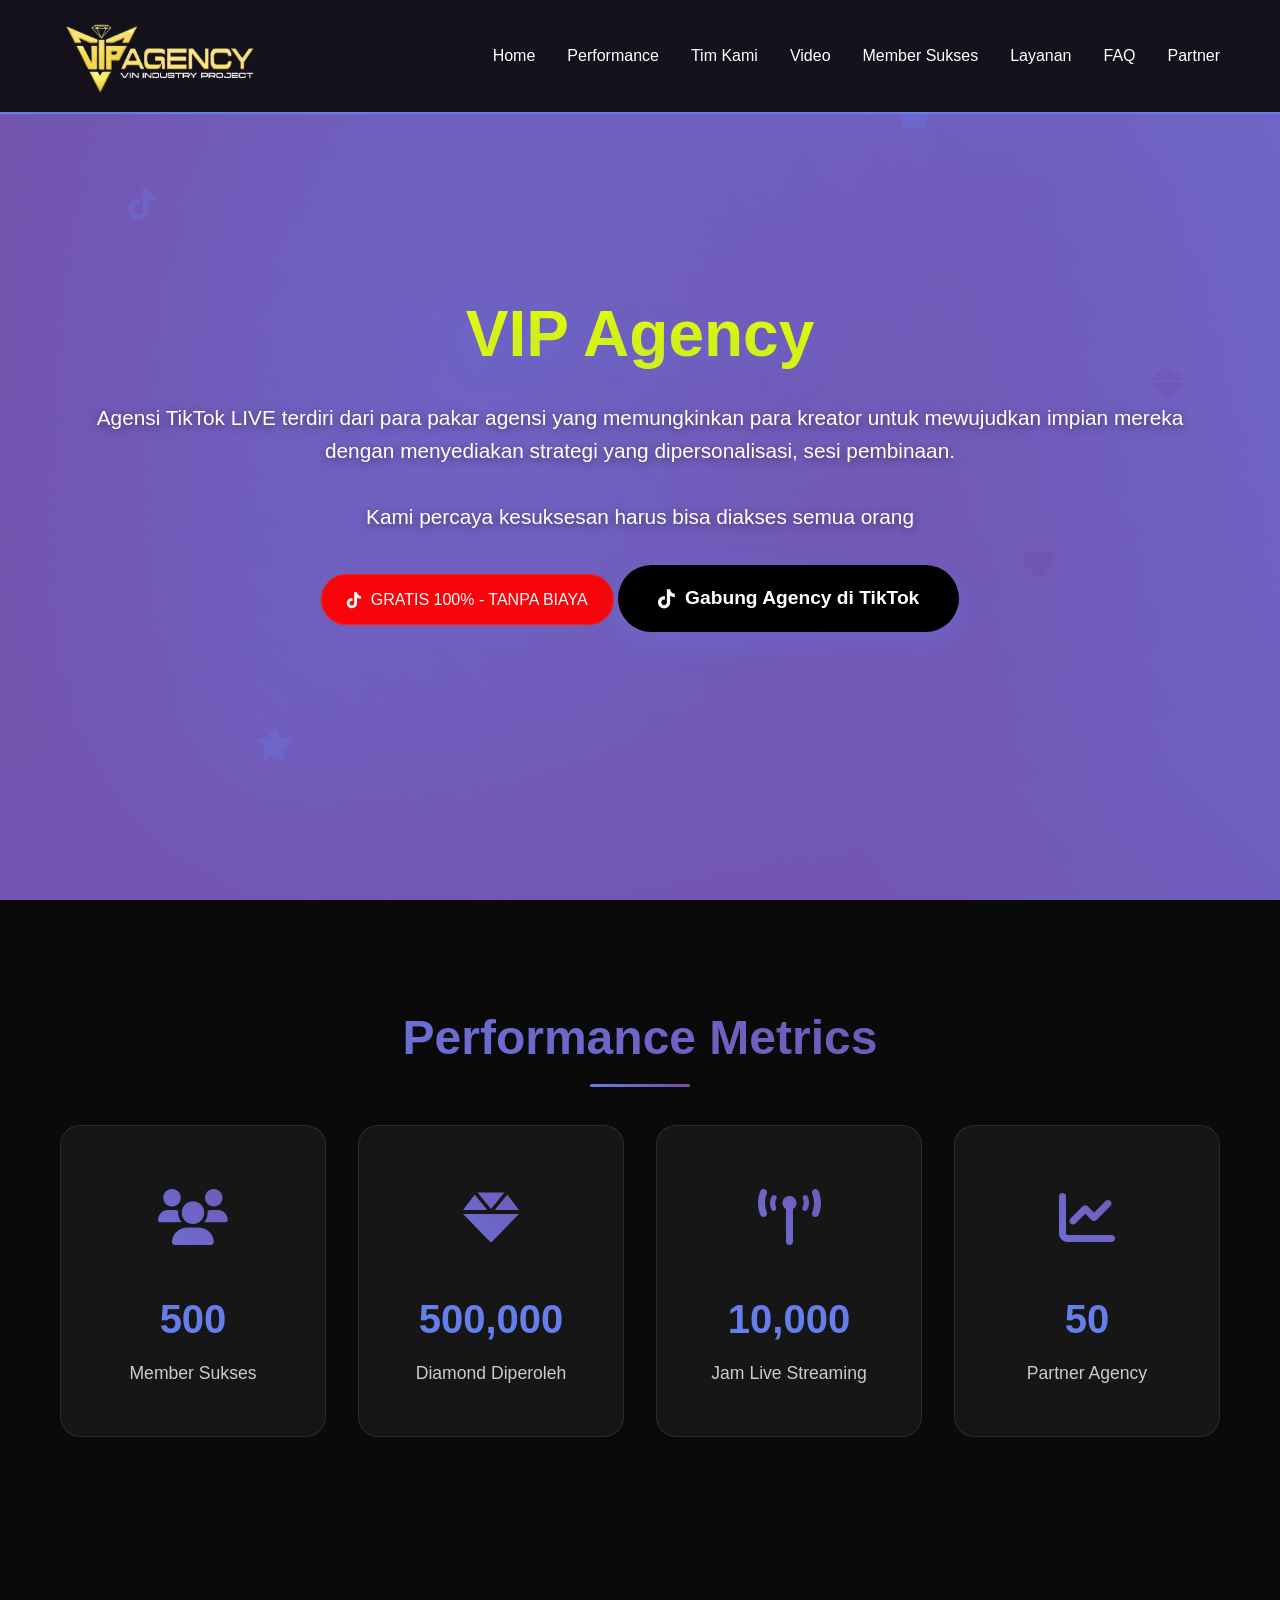
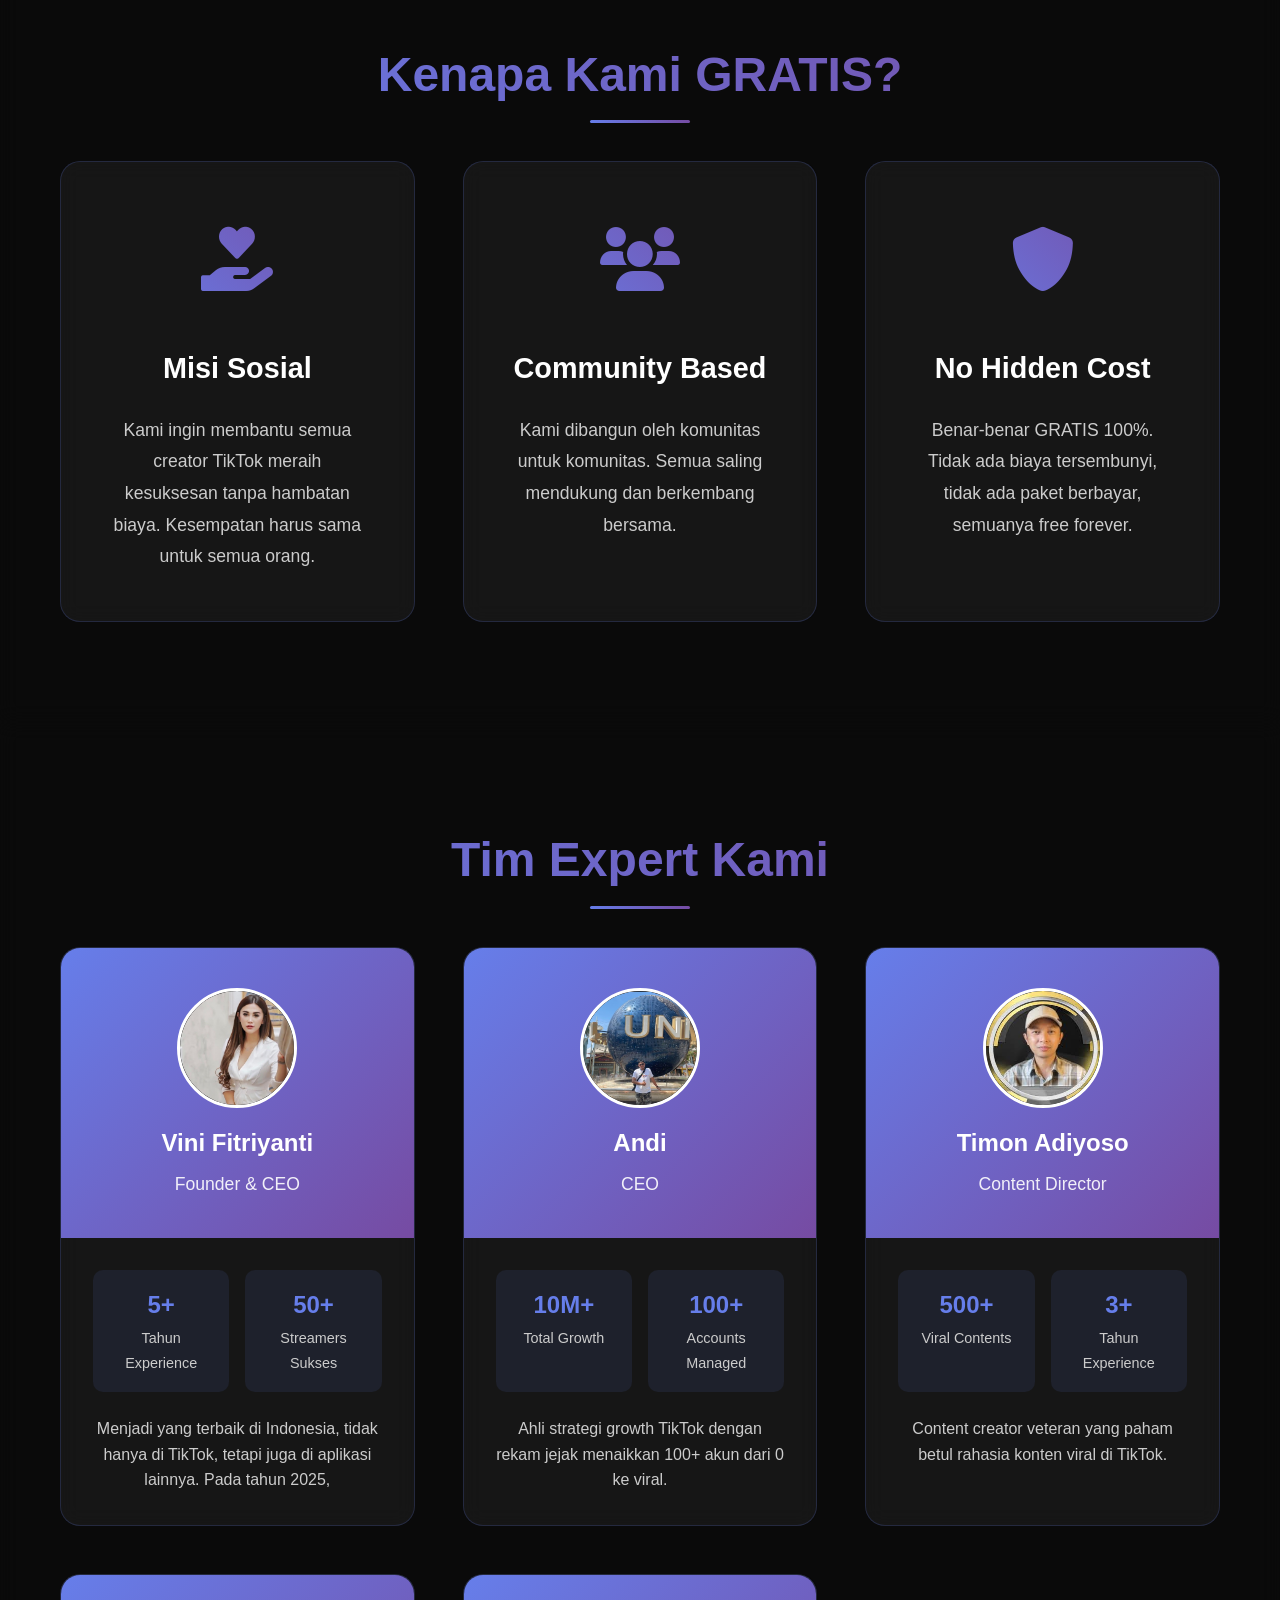
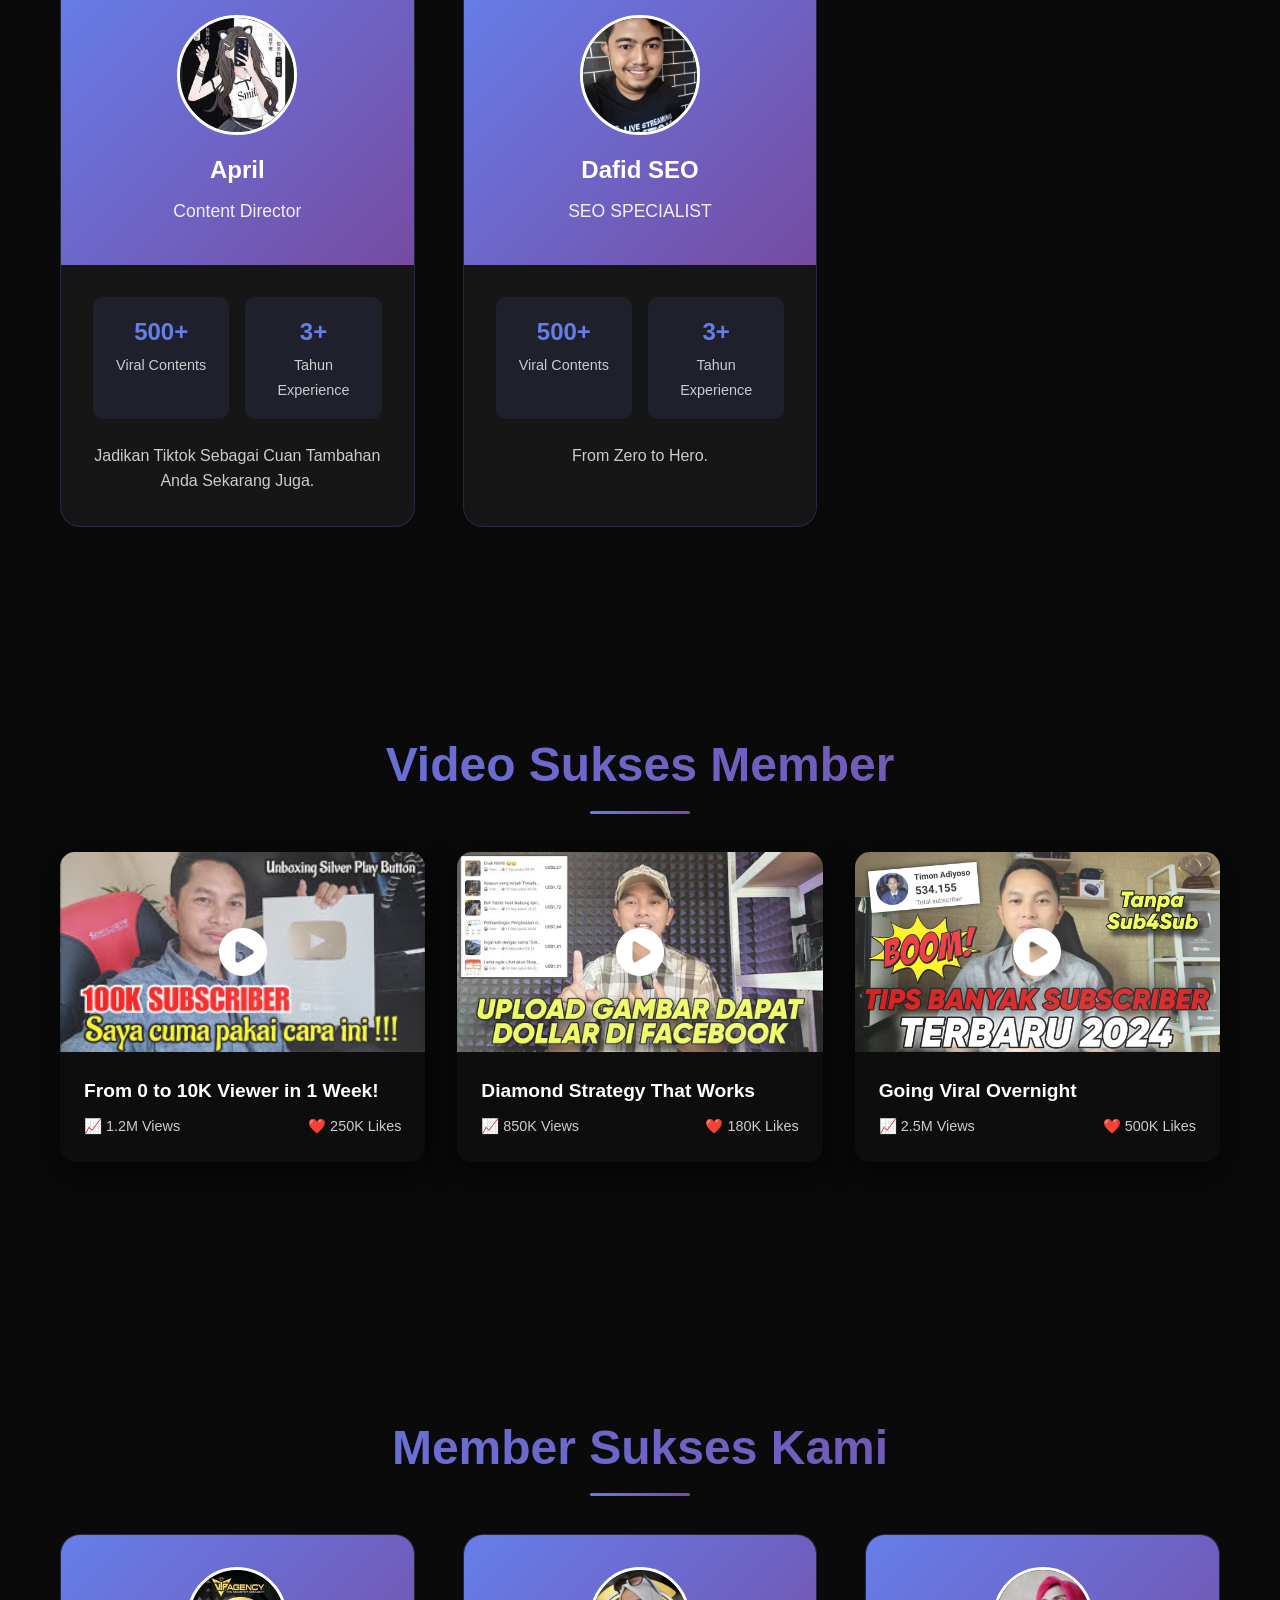
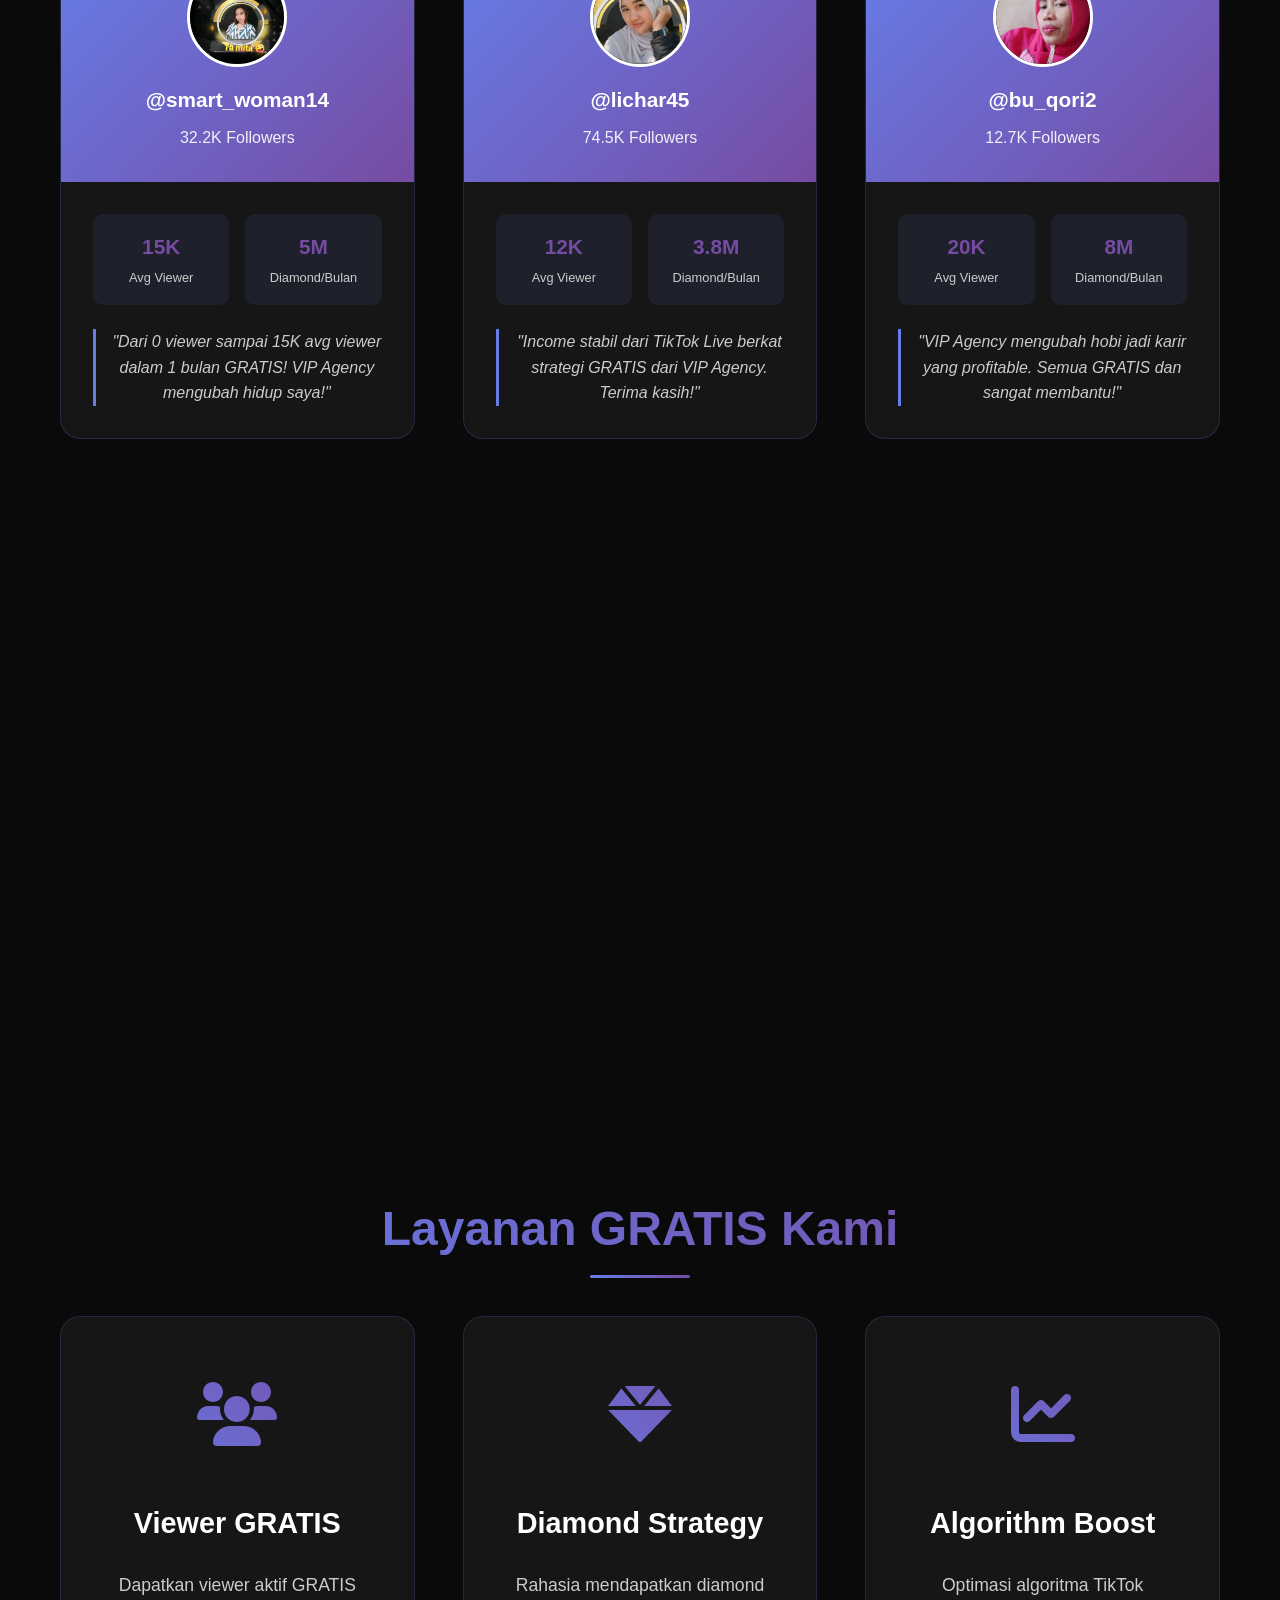
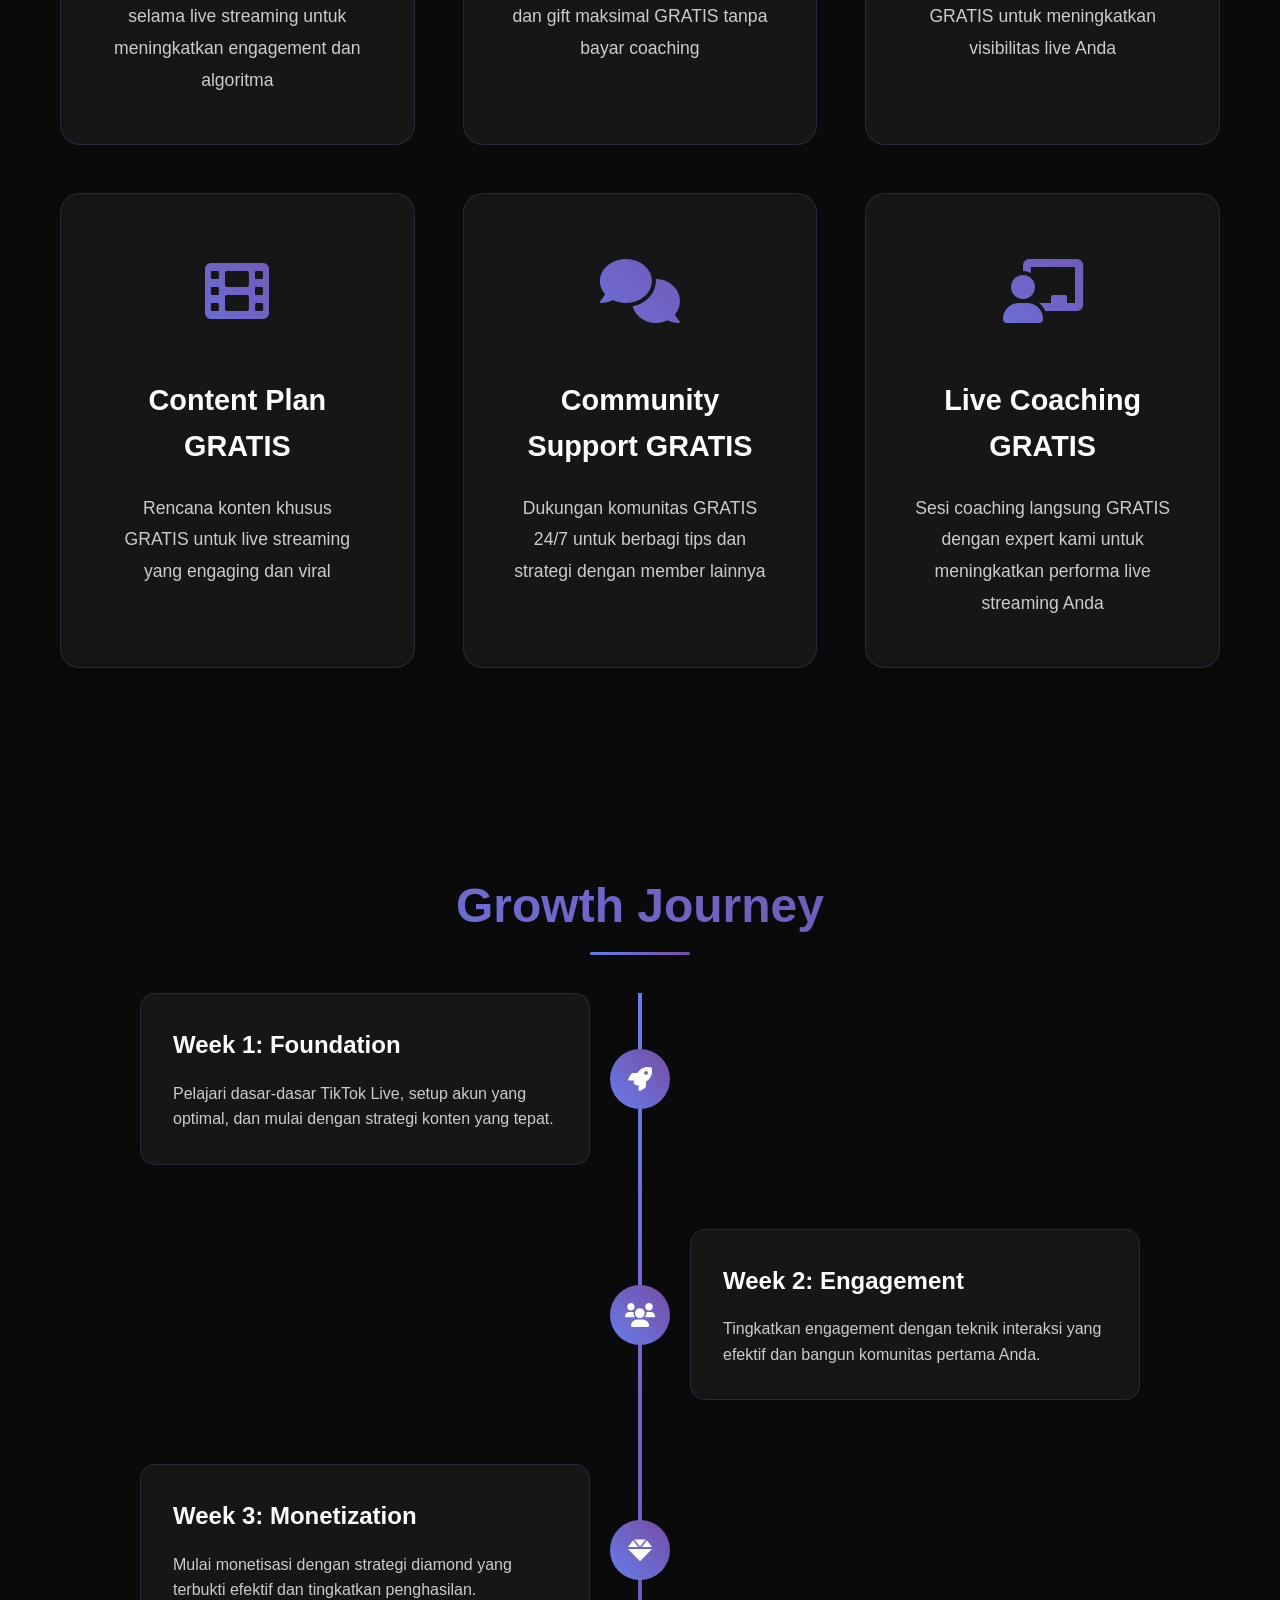
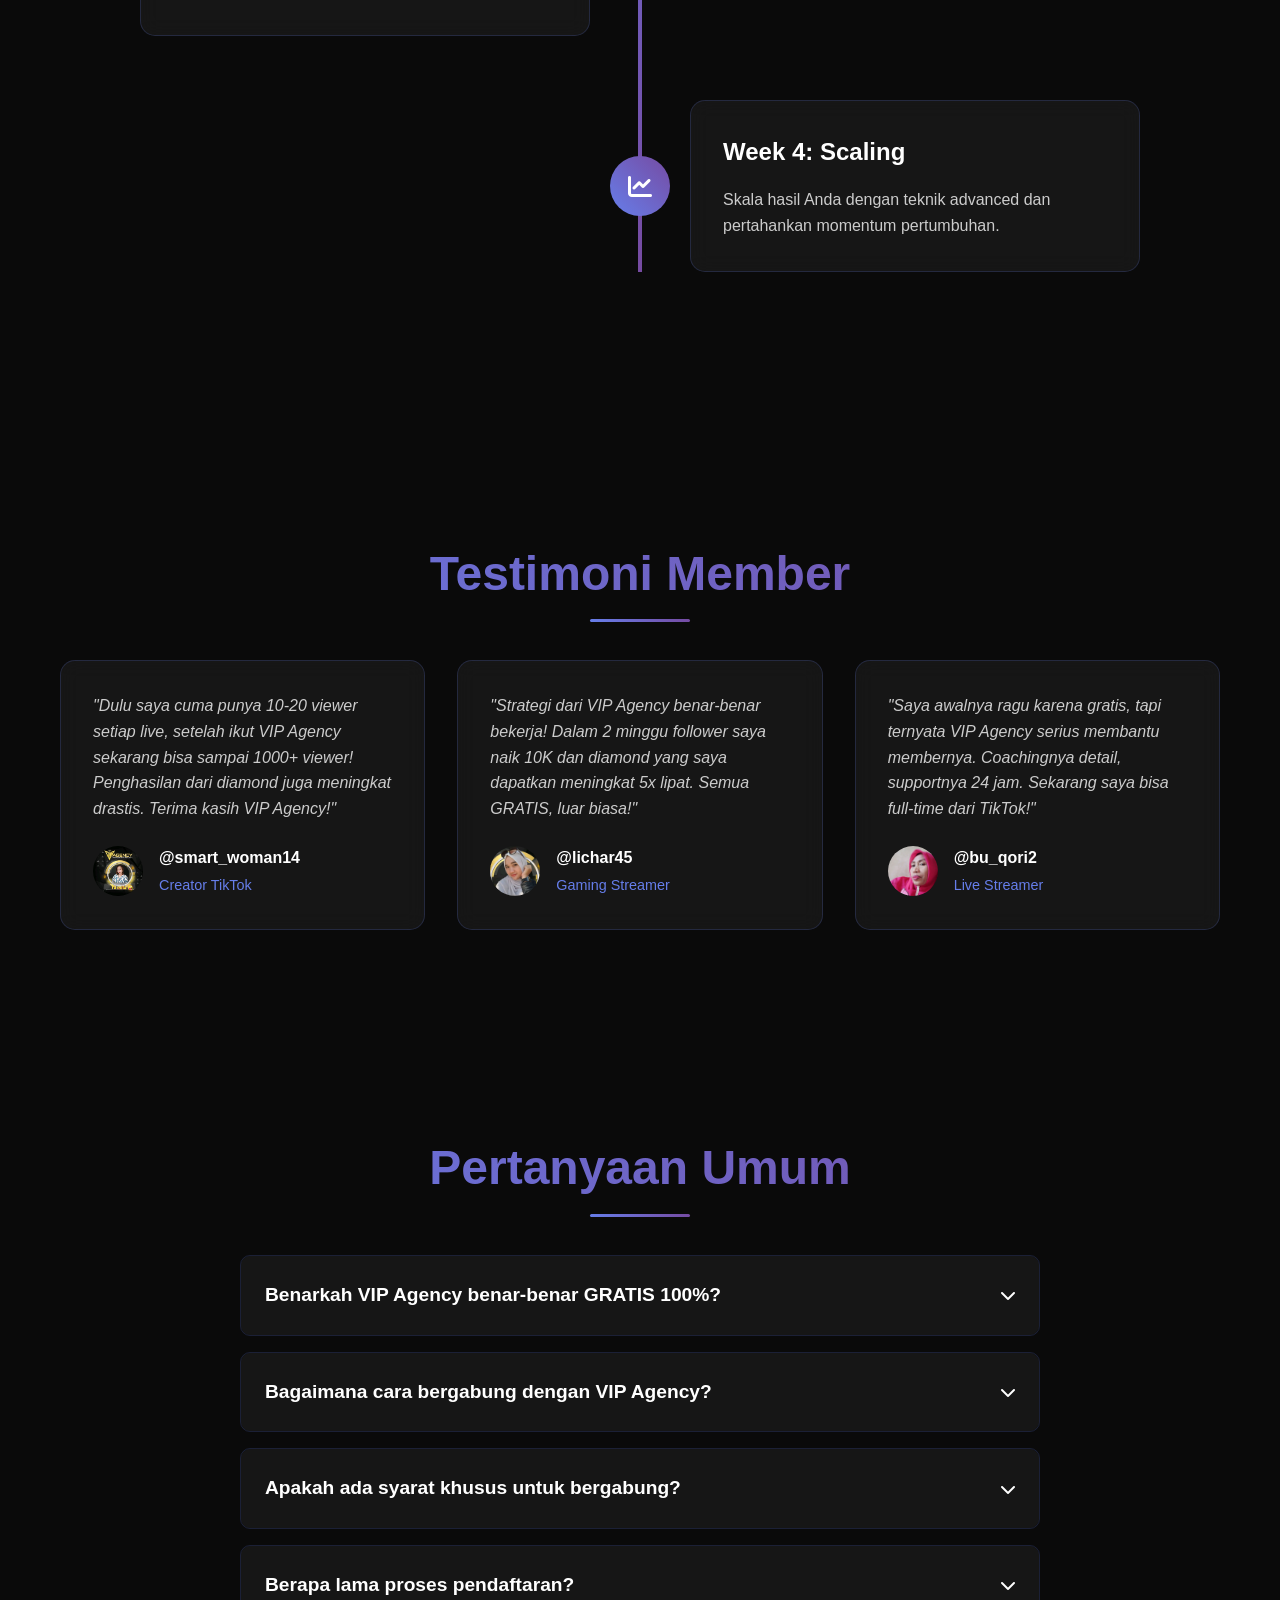
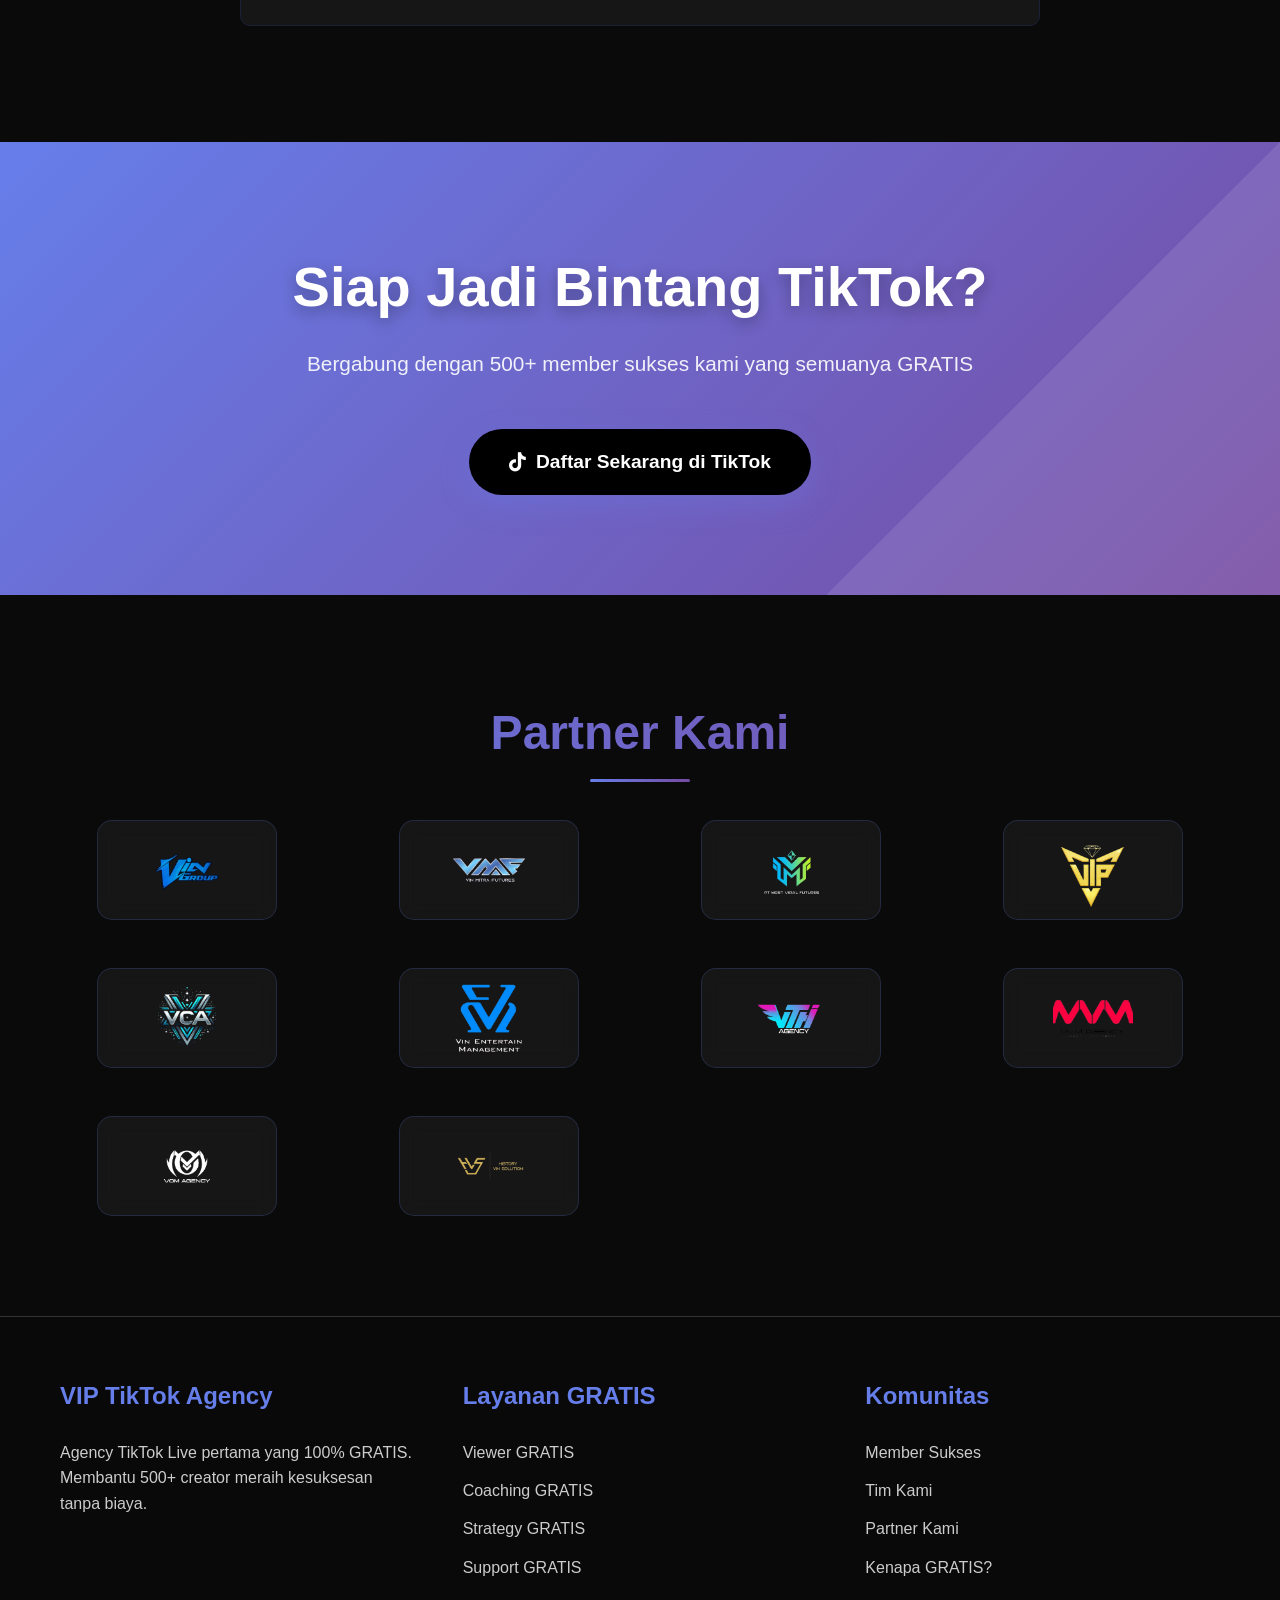
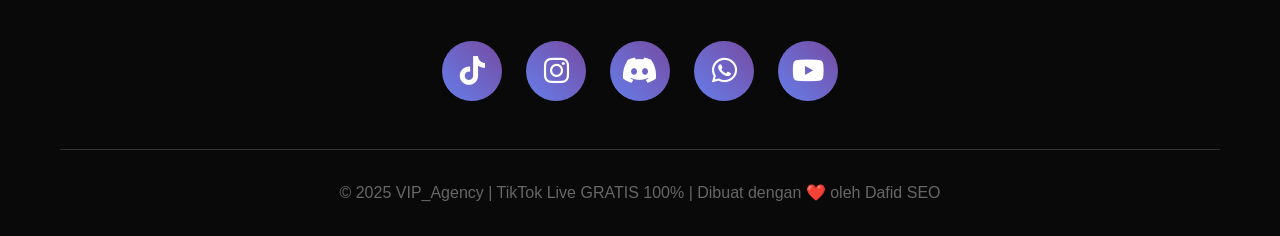
<file: index.html>
<!DOCTYPE html>
<html lang="id">
<head>
    <meta charset="UTF-8">
    <meta name="viewport" content="width=device-width, initial-scale=1.0">
    <title>VIP Agency - TikTok Live Streaming GRATIS</title>
    <link rel="stylesheet" href="https://cdnjs.cloudflare.com/ajax/libs/font-awesome/6.0.0/css/all.min.css">
    <style>
        /* Reset & Base Styles */
        * {
            margin: 0;
            padding: 0;
            box-sizing: border-box;
        }

        body {
            font-family: 'Arial', sans-serif;
            line-height: 1.6;
            background: #0a0a0a;
            color: #fff;
            overflow-x: hidden;
        }

        .container {
            max-width: 1200px;
            margin: 0 auto;
            padding: 0 20px;
        }

        /* Background Animation */
        .gradient-bg {
            position: fixed;
            top: 0;
            left: 0;
            width: 100%;
            height: 100%;
            z-index: -1;
            background: linear-gradient(45deg, #667eea, #764ba2, #667eea, #764ba2);
            background-size: 400% 400%;
            animation: gradientShift 8s ease infinite;
        }

        .gradient-bg::before {
            content: '';
            position: absolute;
            top: 0;
            left: 0;
            width: 100%;
            height: 100%;
            background: 
                radial-gradient(circle at 20% 80%, rgba(102, 126, 234, 0.3) 0%, transparent 50%),
                radial-gradient(circle at 80% 20%, rgba(118, 75, 162, 0.3) 0%, transparent 50%),
                radial-gradient(circle at 40% 40%, rgba(102, 126, 234, 0.2) 0%, transparent 50%),
                radial-gradient(circle at 60% 60%, rgba(118, 75, 162, 0.2) 0%, transparent 50%);
            animation: float 6s ease-in-out infinite;
        }

        @keyframes gradientShift {
            0% { background-position: 0% 50%; }
            50% { background-position: 100% 50%; }
            100% { background-position: 0% 50%; }
        }

        @keyframes float {
            0%, 100% { transform: translateY(0px) rotate(0deg); }
            50% { transform: translateY(-20px) rotate(180deg); }
        }

        /* Header */
        header {
            background: rgba(10, 10, 10, 0.9);
            padding: 1rem 0;
            position: fixed;
            width: 100%;
            top: 0;
            z-index: 1000;
            border-bottom: 2px solid #667eea;
            backdrop-filter: blur(20px);
            transition: all 0.3s ease;
        }

        header.scrolled {
            padding: 0.5rem 0;
            background: rgba(10, 10, 10, 0.95);
        }

        .nav-container {
            display: flex;
            justify-content: space-between;
            align-items: center;
        }

        .logo {
            display: flex;
            align-items: center;
            text-decoration: none;
            gap: 10px;
        }

        .logo-img {
            height: 80px;
            width: auto;
            object-fit: contain;
            transition: all 0.3s ease;
        }

        .logo:hover .logo-img {
            transform: scale(1.05);
        }

        .nav-links {
            display: flex;
            list-style: none;
            gap: 2rem;
        }

        .nav-links a {
            color: #fff;
            text-decoration: none;
            transition: all 0.3s;
            font-weight: 500;
            position: relative;
        }

        .nav-links a::after {
            content: '';
            position: absolute;
            bottom: -5px;
            left: 0;
            width: 0;
            height: 2px;
            background: linear-gradient(45deg, #667eea, #764ba2);
            transition: width 0.3s;
        }

        .nav-links a:hover::after {
            width: 100%;
        }

        .nav-links a:hover {
            color: #667eea;
        }

        .mobile-menu {
            display: none;
            font-size: 1.5rem;
            background: none;
            border: none;
            color: #fff;
            cursor: pointer;
        }

        /* Hero Section */
        .hero {
            height: 100vh;
            display: flex;
            align-items: center;
            text-align: center;
            padding-top: 80px;
            position: relative;
            overflow: hidden;
        }

        .hero-content {
            position: relative;
            z-index: 2;
            margin-top: -40px;
        }

        .hero-content h1 {
            font-size: 4rem;
            margin-bottom: 1rem;
            background: linear-gradient(45deg, #eeff00, #d9ff00, #cffd00);
            -webkit-background-clip: text;
            -webkit-text-fill-color: transparent;
            background-size: 200% 200%;
            animation: gradient 3s ease infinite;
            text-shadow: 0 10px 30px rgba(102, 126, 234, 0.3);
        }

        @keyframes gradient {
            0% { background-position: 0% 50%; }
            50% { background-position: 100% 50%; }
            100% { background-position: 0% 50%; }
        }

        .free-badge {
            display: inline-block;
            background: linear-gradient(45deg, #667eea, #764ba2);
            color: white;
            padding: 15px 30px;
            border-radius: 50px;
            font-weight: bold;
            margin-bottom: 2rem;
            font-size: 1.3rem;
            animation: pulse 2s infinite;
            box-shadow: 0 10px 30px rgba(102, 126, 234, 0.3);
            position: relative;
            overflow: hidden;
        }

        .free-badge::before {
            content: '';
            position: absolute;
            top: -50%;
            left: -50%;
            width: 200%;
            height: 200%;
            background: linear-gradient(45deg, transparent, rgba(255,255,255,0.3), transparent);
            transform: rotate(45deg);
            animation: shine 3s infinite;
        }

        @keyframes shine {
            0% { transform: translateX(-100%) translateY(-100%) rotate(45deg); }
            100% { transform: translateX(100%) translateY(100%) rotate(45deg); }
        }

        @keyframes pulse {
            0% { transform: scale(1); box-shadow: 0 10px 30px rgba(102, 126, 234, 0.3); }
            50% { transform: scale(1.05); box-shadow: 0 15px 40px rgba(102, 126, 234, 0.5); }
            100% { transform: scale(1); box-shadow: 0 10px 30px rgba(102, 126, 234, 0.3); }
        }

        .hero-content p {
            font-size: 1.3rem;
            margin-bottom: 2rem;
            color: #fff;
            text-shadow: 0 2px 10px rgba(0, 0, 0, 0.5);
        }

        .tiktok-badge {
            display: inline-flex;
            align-items: center;
            gap: 10px;
            background: rgba(255, 0, 0, 0.945);
            padding: 12px 25px;
            border-radius: 25px;
            border: 1px solid rgb(255, 30, 0);
            margin-bottom: 2rem;
            backdrop-filter: blur(10px);
        }

        .cta-button {
            display: inline-flex;
            align-items: center;
            gap: 10px;
            background: linear-gradient(45deg, #000000, #000000);
            color: white;
            padding: 18px 40px;
            border-radius: 50px;
            text-decoration: none;
            font-weight: bold;
            transition: all 0.3s;
            font-size: 1.2rem;
            box-shadow: 0 10px 30px rgba(102, 126, 234, 0.3);
            border: none;
            cursor: pointer;
            position: relative;
            overflow: hidden;
        }

        .cta-button::before {
            content: '';
            position: absolute;
            top: 0;
            left: -100%;
            width: 100%;
            height: 100%;
            background: linear-gradient(90deg, transparent, rgba(255,255,255,0.3), transparent);
            transition: left 0.5s;
        }

        .cta-button:hover::before {
            left: 100%;
        }

        .cta-button:hover {
            transform: translateY(-5px) scale(1.05);
            box-shadow: 0 15px 40px rgba(102, 126, 234, 0.5);
        }

        /* Floating Elements */
        .floating-elements {
            position: absolute;
            top: 0;
            left: 0;
            width: 100%;
            height: 100%;
            pointer-events: none;
        }

        .floating-element {
            position: absolute;
            font-size: 2rem;
            opacity: 0.3;
            animation: floatElement 6s ease-in-out infinite;
        }

        .floating-element:nth-child(1) { top: 20%; left: 10%; animation-delay: 0s; color: #667eea; }
        .floating-element:nth-child(2) { top: 60%; left: 80%; animation-delay: 1s; color: #764ba2; }
        .floating-element:nth-child(3) { top: 80%; left: 20%; animation-delay: 2s; color: #667eea; }
        .floating-element:nth-child(4) { top: 40%; left: 90%; animation-delay: 3s; color: #764ba2; }
        .floating-element:nth-child(5) { top: 10%; left: 70%; animation-delay: 4s; color: #667eea; }

        @keyframes floatElement {
            0%, 100% { transform: translateY(0px) rotate(0deg); }
            50% { transform: translateY(-30px) rotate(180deg); }
        }

        /* Sections Common Styles */
        .section {
            padding: 100px 0;
            position: relative;
        }

        .section-bg {
            position: absolute;
            top: 0;
            left: 0;
            width: 100%;
            height: 100%;
            background: rgba(10, 10, 10, 0.8);
            backdrop-filter: blur(10px);
            z-index: -1;
        }

        .section-title {
            text-align: center;
            font-size: 3rem;
            margin-bottom: 3rem;
            background: linear-gradient(45deg, #667eea, #764ba2);
            -webkit-background-clip: text;
            -webkit-text-fill-color: transparent;
            position: relative;
        }

        .section-title::after {
            content: '';
            position: absolute;
            bottom: -10px;
            left: 50%;
            transform: translateX(-50%);
            width: 100px;
            height: 3px;
            background: linear-gradient(45deg, #667eea, #764ba2);
            border-radius: 2px;
        }

        /* NEW: Performance Metrics Section */
        .metrics-section {
            background: rgba(10, 10, 10, 0.9);
        }

        .metrics-container {
            display: grid;
            grid-template-columns: repeat(4, 1fr);
            gap: 2rem;
        }

        .metric-card {
            background: rgba(255, 255, 255, 0.05);
            border-radius: 20px;
            padding: 3rem 2rem;
            text-align: center;
            border: 1px solid rgba(102, 126, 234, 0.2);
            backdrop-filter: blur(10px);
            transition: all 0.3s;
            position: relative;
            overflow: hidden;
        }

        .metric-card::before {
            content: '';
            position: absolute;
            top: 0;
            left: -100%;
            width: 100%;
            height: 100%;
            background: linear-gradient(90deg, transparent, rgba(102, 126, 234, 0.1), transparent);
            transition: left 0.5s;
        }

        .metric-card:hover::before {
            left: 100%;
        }

        .metric-card:hover {
            transform: translateY(-10px);
            border-color: #667eea;
            box-shadow: 0 20px 40px rgba(102, 126, 234, 0.2);
        }

        .metric-icon {
            font-size: 3.5rem;
            margin-bottom: 1.5rem;
            background: linear-gradient(45deg, #667eea, #764ba2);
            -webkit-background-clip: text;
            -webkit-text-fill-color: transparent;
        }

        .metric-value {
            font-size: 2.5rem;
            font-weight: bold;
            color: #667eea;
            margin-bottom: 0.5rem;
        }

        .metric-label {
            color: #ccc;
            font-size: 1.1rem;
        }

        /* Why Free Section */
        .reasons-grid {
            display: grid;
            grid-template-columns: repeat(auto-fit, minmax(350px, 1fr));
            gap: 3rem;
        }

        .reason-card {
            background: rgba(255, 255, 255, 0.05);
            border-radius: 20px;
            padding: 3rem;
            text-align: center;
            transition: all 0.3s;
            border: 1px solid rgba(102, 126, 234, 0.2);
            backdrop-filter: blur(10px);
            position: relative;
            overflow: hidden;
        }

        .reason-card::before {
            content: '';
            position: absolute;
            top: 0;
            left: -100%;
            width: 100%;
            height: 100%;
            background: linear-gradient(90deg, transparent, rgba(102, 126, 234, 0.1), transparent);
            transition: left 0.5s;
        }

        .reason-card:hover::before {
            left: 100%;
        }

        .reason-card:hover {
            transform: translateY(-10px);
            border-color: #667eea;
            box-shadow: 0 20px 40px rgba(102, 126, 234, 0.2);
        }

        .reason-icon {
            font-size: 4rem;
            margin-bottom: 2rem;
            background: linear-gradient(45deg, #667eea, #764ba2);
            -webkit-background-clip: text;
            -webkit-text-fill-color: transparent;
        }

        .reason-card h3 {
            margin-bottom: 1.5rem;
            color: #fff;
            font-size: 1.8rem;
        }

        .reason-card p {
            color: #ccc;
            line-height: 1.8;
            font-size: 1.1rem;
        }

        /* Team Section */
        .team-grid {
            display: grid;
            grid-template-columns: repeat(auto-fit, minmax(300px, 1fr));
            gap: 3rem;
        }

        .team-member {
            background: rgba(255, 255, 255, 0.05);
            border-radius: 20px;
            overflow: hidden;
            transition: all 0.3s;
            border: 1px solid rgba(102, 126, 234, 0.2);
            backdrop-filter: blur(10px);
            position: relative;
        }

        .team-member:hover {
            transform: translateY(-10px);
            border-color: #667eea;
            box-shadow: 0 20px 40px rgba(102, 126, 234, 0.2);
        }

        .member-header {
            padding: 2.5rem;
            background: linear-gradient(135deg, #667eea, #764ba2);
            text-align: center;
            position: relative;
        }

        .member-avatar {
            width: 120px;
            height: 120px;
            border-radius: 50%;
            border: 3px solid white;
            margin: 0 auto 1rem;
            background: #333;
            display: flex;
            align-items: center;
            justify-content: center;
            overflow: hidden;
            position: relative;
        }

        .member-avatar img,
        .member-card-avatar img {
            width: 100%;
            height: 100%;
            object-fit: cover;
            border-radius: 50%;
            display: block;
        }

        .member-avatar .avatar-placeholder {
            font-size: 2.5rem;
            color: white;
        }

        .member-name {
            font-size: 1.5rem;
            font-weight: bold;
            margin-bottom: 0.5rem;
        }

        .member-role {
            color: rgba(255,255,255,0.9);
            font-size: 1.1rem;
        }

        .member-info {
            padding: 2rem;
        }

        .member-stats {
            display: grid;
            grid-template-columns: 1fr 1fr;
            gap: 1rem;
            margin-bottom: 1.5rem;
        }

        .stat {
            text-align: center;
            padding: 1rem;
            background: rgba(102, 126, 234, 0.1);
            border-radius: 10px;
        }

        .stat-value {
            font-size: 1.5rem;
            font-weight: bold;
            color: #667eea;
            display: block;
        }

        .stat-label {
            font-size: 0.9rem;
            color: #ccc;
        }

        .member-bio {
            color: #ccc;
            font-size: 1rem;
            line-height: 1.6;
            text-align: center;
        }

        /* Video Section */
        .videos-section {
            background: rgba(10, 10, 10, 0.9);
        }

        .videos-grid {
            display: grid;
            grid-template-columns: repeat(auto-fit, minmax(300px, 1fr));
            gap: 2rem;
            margin-bottom: 3rem;
        }

        .video-container {
            position: relative;
            border-radius: 15px;
            overflow: hidden;
            box-shadow: 0 10px 30px rgba(0, 0, 0, 0.5);
            transition: all 0.3s;
            background: #000;
        }

        .video-container:hover {
            transform: translateY(-10px) scale(1.02);
            box-shadow: 0 20px 40px rgba(102, 126, 234, 0.3);
        }

        .video-placeholder {
            width: 100%;
            height: 200px;
            background: linear-gradient(45deg, #667eea, #764ba2);
            display: flex;
            align-items: center;
            justify-content: center;
            color: white;
            font-size: 3rem;
            position: relative;
            overflow: hidden;
        }

        .video-placeholder::before {
            content: '';
            position: absolute;
            top: -50%;
            left: -50%;
            width: 200%;
            height: 200%;
            background: linear-gradient(45deg, transparent, rgba(255,255,255,0.2), transparent);
            animation: shine 3s infinite;
        }

        .video-info {
            padding: 1.5rem;
            background: rgba(255, 255, 255, 0.05);
        }

        .video-title {
            font-size: 1.2rem;
            font-weight: bold;
            margin-bottom: 0.5rem;
            color: #fff;
        }

        .video-stats {
            display: flex;
            justify-content: space-between;
            color: #ccc;
            font-size: 0.9rem;
        }

        /* Success Members Section */
        .members-grid {
            display: grid;
            grid-template-columns: repeat(auto-fit, minmax(320px, 1fr));
            gap: 3rem;
        }

        .member-card {
            background: rgba(255, 255, 255, 0.05);
            border-radius: 20px;
            overflow: hidden;
            transition: all 0.3s;
            border: 1px solid rgba(102, 126, 234, 0.2);
            backdrop-filter: blur(10px);
        }

        .member-card:hover {
            transform: translateY(-10px);
            border-color: #667eea;
            box-shadow: 0 20px 40px rgba(102, 126, 234, 0.2);
        }

        .member-card-header {
            padding: 2rem;
            background: linear-gradient(135deg, #667eea, #764ba2);
            text-align: center;
            position: relative;
        }

        .member-card-avatar {
            width: 100px;
            height: 100px;
            border-radius: 50%;
            border: 3px solid white;
            margin: 0 auto 1rem;
            background: #333;
            display: flex;
            align-items: center;
            justify-content: center;
            overflow: hidden;
            position: relative;
        }

        .member-card-avatar .avatar-placeholder {
            font-size: 2rem;
            color: white;
        }

        .member-card-name {
            font-size: 1.3rem;
            font-weight: bold;
            margin-bottom: 0.5rem;
        }

        .member-card-stats {
            display: flex;
            justify-content: center;
            gap: 1rem;
            color: rgba(255,255,255,0.9);
        }

        .member-card-info {
            padding: 2rem;
            text-align: center;
        }

        .member-growth {
            display: grid;
            grid-template-columns: 1fr 1fr;
            gap: 1rem;
            margin-bottom: 1.5rem;
        }

        .growth-item {
            background: rgba(102, 126, 234, 0.1);
            padding: 1rem;
            border-radius: 10px;
        }

        .growth-value {
            font-size: 1.3rem;
            font-weight: bold;
            color: #764ba2;
            display: block;
        }

        .growth-label {
            font-size: 0.8rem;
            color: #ccc;
        }

        .member-testimonial {
            color: #ccc;
            font-style: italic;
            line-height: 1.6;
            border-left: 3px solid #667eea;
            padding-left: 1rem;
        }

        /* Services Section */
        .services-grid {
            display: grid;
            grid-template-columns: repeat(auto-fit, minmax(350px, 1fr));
            gap: 3rem;
        }

        .service-card {
            background: rgba(255, 255, 255, 0.05);
            border-radius: 20px;
            padding: 3rem;
            text-align: center;
            transition: all 0.3s;
            border: 1px solid rgba(102, 126, 234, 0.2);
            backdrop-filter: blur(10px);
            position: relative;
            overflow: hidden;
        }

        .service-card::before {
            content: '';
            position: absolute;
            top: 0;
            left: -100%;
            width: 100%;
            height: 100%;
            background: linear-gradient(90deg, transparent, rgba(118, 75, 162, 0.1), transparent);
            transition: left 0.5s;
        }

        .service-card:hover::before {
            left: 100%;
        }

        .service-card:hover {
            transform: translateY(-10px);
            border-color: #764ba2;
            box-shadow: 0 20px 40px rgba(118, 75, 162, 0.2);
        }

        .service-icon {
            font-size: 4rem;
            margin-bottom: 2rem;
            background: linear-gradient(45deg, #667eea, #764ba2);
            -webkit-background-clip: text;
            -webkit-text-fill-color: transparent;
        }

        .service-card h3 {
            margin-bottom: 1.5rem;
            color: #fff;
            font-size: 1.8rem;
        }

        .service-card p {
            color: #ccc;
            line-height: 1.8;
            font-size: 1.1rem;
        }

        /* NEW: Growth Journey Section */
        .journey-section {
            background: rgba(10, 10, 10, 0.9);
        }

        .journey-container {
            max-width: 1000px;
            margin: 0 auto;
            position: relative;
        }

        .journey-container::before {
            content: '';
            position: absolute;
            top: 0;
            bottom: 0;
            left: 50%;
            width: 4px;
            background: linear-gradient(to bottom, #667eea, #764ba2);
            transform: translateX(-50%);
        }

        .journey-item {
            display: flex;
            justify-content: space-between;
            align-items: center;
            margin-bottom: 4rem;
            position: relative;
        }

        .journey-item:nth-child(even) {
            flex-direction: row-reverse;
        }

        .journey-content {
            width: 45%;
            background: rgba(255, 255, 255, 0.05);
            border-radius: 15px;
            padding: 2rem;
            border: 1px solid rgba(102, 126, 234, 0.2);
            backdrop-filter: blur(10px);
        }

        .journey-icon {
            width: 60px;
            height: 60px;
            border-radius: 50%;
            background: linear-gradient(45deg, #667eea, #764ba2);
            display: flex;
            align-items: center;
            justify-content: center;
            font-size: 1.5rem;
            position: absolute;
            left: 50%;
            transform: translateX(-50%);
        }

        .journey-title {
            font-size: 1.5rem;
            margin-bottom: 1rem;
            color: #fff;
        }

        .journey-description {
            color: #ccc;
            line-height: 1.6;
        }

        /* Testimonial Section */
        .testimonial-section {
            background: rgba(10, 10, 10, 0.9);
        }
        
        .testimonial-grid {
            display: grid;
            grid-template-columns: repeat(auto-fit, minmax(300px, 1fr));
            gap: 2rem;
        }
        
        .testimonial-card {
            background: rgba(255, 255, 255, 0.05);
            border-radius: 15px;
            padding: 2rem;
            border: 1px solid rgba(102, 126, 234, 0.2);
            backdrop-filter: blur(10px);
        }
        
        .testimonial-content {
            color: #ccc;
            font-style: italic;
            margin-bottom: 1.5rem;
            line-height: 1.6;
        }
        
        .testimonial-author {
            display: flex;
            align-items: center;
            gap: 1rem;
        }
        
        .testimonial-avatar {
            width: 50px;
            height: 50px;
            border-radius: 50%;
            overflow: hidden;
        }
        
        .testimonial-avatar img {
            width: 100%;
            height: 100%;
            object-fit: cover;
        }
        
        .testimonial-info h4 {
            color: #fff;
            margin-bottom: 0.2rem;
        }
        
        .testimonial-info p {
            color: #667eea;
            font-size: 0.9rem;
        }
        
        /* FAQ Section */
        .faq-section {
            background: rgba(10, 10, 10, 0.9);
        }
        
        .faq-container {
            max-width: 800px;
            margin: 0 auto;
        }
        
        .faq-item {
            margin-bottom: 1rem;
            border-radius: 10px;
            overflow: hidden;
            border: 1px solid rgba(102, 126, 234, 0.2);
        }
        
        .faq-question {
            background: rgba(255, 255, 255, 0.05);
            padding: 1.5rem;
            cursor: pointer;
            display: flex;
            justify-content: space-between;
            align-items: center;
            transition: all 0.3s;
        }
        
        .faq-question:hover {
            background: rgba(102, 126, 234, 0.1);
        }
        
        .faq-question h3 {
            color: #fff;
            font-size: 1.2rem;
        }
        
        .faq-answer {
            background: rgba(255, 255, 255, 0.02);
            padding: 0 1.5rem;
            max-height: 0;
            overflow: hidden;
            transition: all 0.3s;
        }
        
        .faq-answer.active {
            padding: 1.5rem;
            max-height: 500px;
        }
        
        .faq-answer p {
            color: #ccc;
            line-height: 1.6;
        }

        /* Join Section */
        .join {
            background: linear-gradient(135deg, #667eea, #764ba2);
            text-align: center;
            position: relative;
            overflow: hidden;
        }

        .join::before {
            content: '';
            position: absolute;
            top: 0;
            left: 0;
            right: 0;
            bottom: 0;
            background: url('data:image/svg+xml,<svg xmlns="http://www.w3.org/2000/svg" viewBox="0 0 1000 1000"><polygon fill="rgba(255,255,255,0.1)" points="0,1000 1000,0 1000,1000"/></svg>');
            background-size: cover;
        }

        .join-content {
            position: relative;
            z-index: 2;
        }

        .join h2 {
            font-size: 3.5rem;
            margin-bottom: 1rem;
            color: white;
            text-shadow: 0 5px 15px rgba(0, 0, 0, 0.3);
        }

        .join p {
            font-size: 1.3rem;
            margin-bottom: 3rem;
            color: white;
            opacity: 0.9;
        }

        /* Partner Section */
        .partners-section {
            background: rgba(10, 10, 10, 0.9);
            text-align: center;
        }

        .partners-grid {
            display: grid;
            grid-template-columns: repeat(auto-fit, minmax(200px, 1fr));
            gap: 3rem;
            align-items: center;
            justify-items: center;
        }

        .partner-logo {
            width: 180px;
            height: 100px;
            background: rgba(255, 255, 255, 0.05);
            border-radius: 15px;
            display: flex;
            align-items: center;
            justify-content: center;
            padding: 1.5rem;
            transition: all 0.3s;
            border: 1px solid rgba(102, 126, 234, 0.2);
            backdrop-filter: blur(10px);
        }

        .partner-logo:hover {
            transform: translateY(-5px);
            border-color: #667eea;
            box-shadow: 0 15px 30px rgba(102, 126, 234, 0.2);
        }

        .partner-logo img {
            max-width: 100%;
            max-height: 80px;
            object-fit: contain;
            transition: all 0.3s;
        }

        .partner-logo:hover img {
            transform: scale(1.1);
        }

        /* NEW: Back to Top Button */
        .back-to-top {
            position: fixed;
            bottom: 30px;
            right: 30px;
            width: 50px;
            height: 50px;
            background: linear-gradient(45deg, #667eea, #764ba2);
            color: white;
            border-radius: 50%;
            display: flex;
            align-items: center;
            justify-content: center;
            font-size: 1.5rem;
            cursor: pointer;
            opacity: 0;
            visibility: hidden;
            transition: all 0.3s;
            z-index: 999;
            box-shadow: 0 5px 15px rgba(102, 126, 234, 0.3);
        }

        .back-to-top.active {
            opacity: 1;
            visibility: visible;
        }

        .back-to-top:hover {
            transform: translateY(-5px);
            box-shadow: 0 10px 20px rgba(102, 126, 234, 0.4);
        }

        /* Footer */
        footer {
            background: rgba(10, 10, 10, 0.95);
            padding: 60px 0 30px;
            text-align: center;
            border-top: 1px solid #333;
            backdrop-filter: blur(20px);
        }

        .footer-content {
            display: grid;
            grid-template-columns: repeat(3, 1fr);
            gap: 3rem;
            margin-bottom: 3rem;
            text-align: left;
        }

        .footer-section h3 {
            color: #667eea;
            margin-bottom: 1.5rem;
            font-size: 1.5rem;
        }

        .footer-section p,
        .footer-section a {
            color: #ccc;
            text-decoration: none;
            margin-bottom: 0.8rem;
            display: block;
            transition: color 0.3s;
        }

        .footer-section a:hover {
            color: #667eea;
        }

        .social-links {
            display: flex;
            justify-content: center;
            gap: 1.5rem;
            margin: 3rem 0;
        }

        .social-link {
            display: flex;
            align-items: center;
            justify-content: center;
            width: 60px;
            height: 60px;
            border-radius: 50%;
            background: linear-gradient(45deg, #667eea, #764ba2);
            color: white;
            font-size: 1.8rem;
            text-decoration: none;
            transition: all 0.3s;
            position: relative;
            overflow: hidden;
        }

        .social-link::before {
            content: '';
            position: absolute;
            top: 0;
            left: -100%;
            width: 100%;
            height: 100%;
            background: linear-gradient(90deg, transparent, rgba(255,255,255,0.3), transparent);
            transition: left 0.5s;
        }

        .social-link:hover::before {
            left: 100%;
        }

        .social-link:hover {
            transform: translateY(-5px) scale(1.1);
            box-shadow: 0 10px 25px rgba(102, 126, 234, 0.4);
        }

        .copyright {
            border-top: 1px solid #333;
            padding-top: 30px;
            color: #666;
            font-size: 1rem;
        }

        .heart {
            color: #ff6b6b;
            animation: heartbeat 1.5s ease-in-out infinite;
        }

        @keyframes heartbeat {
            0%, 100% { transform: scale(1); }
            50% { transform: scale(1.1); }
        }

        /* Mobile Styles */
        @media (max-width: 768px) {
            .nav-links {
                display: none;
                position: absolute;
                top: 100%;
                left: 0;
                width: 100%;
                background: rgba(10, 10, 10, 0.95);
                flex-direction: column;
                padding: 2rem;
                text-align: center;
                backdrop-filter: blur(20px);
            }

            .nav-links.active {
                display: flex;
            }

            .mobile-menu {
                display: block;
            }

            .hero-content h1 {
                font-size: 2.5rem;
                margin-top: 20px;
            }

            .section-title {
                font-size: 2.5rem;
            }

            .join h2 {
                font-size: 2.5rem;
            }

            .videos-grid {
                grid-template-columns: 1fr;
            }

            .reasons-grid,
            .team-grid,
            .members-grid,
            .services-grid {
                grid-template-columns: 1fr;
            }

            /* NEW SECTIONS MOBILE */
            .metrics-container {
                grid-template-columns: repeat(2, 1fr);
                gap: 1.5rem;
            }

            /* JOURNEY MOBILE */
            .journey-container::before {
                left: 30px;
            }

            .journey-item {
                flex-direction: row !important;
                margin-bottom: 3rem;
            }

            .journey-content {
                width: calc(100% - 100px);
                margin-left: 80px;
            }

            .journey-icon {
                left: 30px;
            }

            /* PARTNER GRID MOBILE - 2 KOLOM */
            .partners-grid {
                grid-template-columns: repeat(2, 1fr);
                gap: 2rem;
            }

            .partner-logo {
                width: 140px;
                height: 80px;
                padding: 1rem;
            }
            
            .testimonial-grid {
                grid-template-columns: 1fr;
            }
            
            /* FOOTER MOBILE - 3 BAGIAN YANG LEBIH RAPI */
            .footer-content {
                grid-template-columns: 1fr 1fr 1fr;
                gap: 2rem;
                text-align: center;
            }

            .footer-section h3 {
                font-size: 1.2rem;
                margin-bottom: 1rem;
            }

            .footer-section p,
            .footer-section a {
                font-size: 0.9rem;
                margin-bottom: 0.5rem;
            }

            /* MEDIA SOSIAL LEBIH KECIL DI HP */
            .social-links {
                gap: 1rem;
                margin: 2rem 0;
            }

            .social-link {
                width: 45px;
                height: 45px;
                font-size: 1.4rem;
            }

            .back-to-top {
                width: 45px;
                height: 45px;
                font-size: 1.3rem;
                bottom: 20px;
                right: 20px;
            }
        }

        @media (max-width: 480px) {
            .hero-content h1 {
                font-size: 2rem;
                margin-top: 30px;
            }

            .section-title {
                font-size: 2rem;
            }

            .container {
                padding: 0 15px;
            }

            .free-badge {
                font-size: 1.1rem;
                padding: 12px 25px;
            }

            .cta-button {
                padding: 15px 30px;
                font-size: 1.1rem;
            }

            /* NEW SECTIONS MOBILE SMALL */
            .metrics-container {
                grid-template-columns: 1fr;
            }

            .metric-card {
                padding: 2rem 1.5rem;
            }

            /* PARTNER GRID MOBILE KECIL */
            .partners-grid {
                grid-template-columns: repeat(2, 1fr);
                gap: 1.5rem;
            }

            .partner-logo {
                width: 120px;
                height: 70px;
                padding: 0.8rem;
            }
            
            /* FOOTER MOBILE KECIL - TETAP 3 BAGIAN TAPI LEBIH RAPI */
            .footer-content {
                grid-template-columns: 1fr 1fr 1fr;
                gap: 1.5rem;
            }

            .footer-section h3 {
                font-size: 1rem;
            }

            .footer-section p,
            .footer-section a {
                font-size: 0.8rem;
            }

            /* MEDIA SOSIAL LEBIH KECIL LAGI DI HP KECIL */
            .social-links {
                gap: 0.8rem;
            }

            .social-link {
                width: 40px;
                height: 40px;
                font-size: 1.2rem;
            }
        }

        /* Desktop specific */
        @media (min-width: 1024px) {
            .videos-grid {
                grid-template-columns: repeat(3, 1fr);
            }
            
            .partners-grid {
                grid-template-columns: repeat(4, 1fr);
            }
        }
    </style>
</head>
<body>
    <!-- Background -->
    <div class="gradient-bg"></div>

    <!-- Back to Top Button -->
    <div class="back-to-top">
        <i class="fas fa-arrow-up"></i>
    </div>

    <!-- Header -->
    <header>
        <div class="container nav-container">
            <a href="#" class="logo">
                <img src="images/logo.png" alt="VIP Agency" class="logo-img">
            </a>
            <nav>
                <ul class="nav-links">
                    <li><a href="#home">Home</a></li>
                    <li><a href="#metrics">Performance</a></li>
                    <li><a href="#team">Tim Kami</a></li>
                    <li><a href="#videos">Video</a></li>
                    <li><a href="#success-members">Member Sukses</a></li>
                    <li><a href="#services">Layanan</a></li>
                    <li><a href="#faq">FAQ</a></li>
                    <li><a href="#partners">Partner</a></li>
                </ul>
                <button class="mobile-menu">
                    <i class="fas fa-bars"></i>
                </button>
            </nav>
        </div>
    </header>

    <!-- Hero Section -->
    <section class="hero" id="home">
        <div class="floating-elements">
            <div class="floating-element"><i class="fab fa-tiktok"></i></div>
            <div class="floating-element"><i class="fas fa-heart"></i></div>
            <div class="floating-element"><i class="fas fa-star"></i></div>
            <div class="floating-element"><i class="fas fa-gem"></i></div>
            <div class="floating-element"><i class="fas fa-crown"></i></div>
        </div>
        <div class="container">
            <div class="hero-content">
                <h1>VIP Agency</h1>
                <p>Agensi TikTok LIVE terdiri dari para pakar agensi yang memungkinkan para kreator untuk mewujudkan impian mereka dengan menyediakan strategi yang dipersonalisasi, sesi pembinaan.</p>
                <p>Kami percaya kesuksesan harus bisa diakses semua orang</p>
                <div class="tiktok-badge">
                    <i class="fab fa-tiktok"></i>
                    <span> GRATIS 100% - TANPA BIAYA</span>
                </div>
                <a href="https://www.tiktok.com/t/ZMhhYfPCA/" class="cta-button" target="_blank">
                    <i class="fab fa-tiktok"></i>
                    Gabung Agency di TikTok
                </a>
            </div>
        </div>
    </section>

    <!-- NEW: Performance Metrics Section -->
    <section class="section metrics-section" id="metrics">
        <div class="container">
            <h2 class="section-title">Performance Metrics</h2>
            <div class="metrics-container">
                <div class="metric-card">
                    <div class="metric-icon">
                        <i class="fas fa-users"></i>
                    </div>
                    <div class="metric-value" data-count="500">0</div>
                    <div class="metric-label">Member Sukses</div>
                </div>
                <div class="metric-card">
                    <div class="metric-icon">
                        <i class="fas fa-gem"></i>
                    </div>
                    <div class="metric-value" data-count="500000">0</div>
                    <div class="metric-label">Diamond Diperoleh</div>
                </div>
                <div class="metric-card">
                    <div class="metric-icon">
                        <i class="fas fa-broadcast-tower"></i>
                    </div>
                    <div class="metric-value" data-count="10000">0</div>
                    <div class="metric-label">Jam Live Streaming</div>
                </div>
                <div class="metric-card">
                    <div class="metric-icon">
                        <i class="fas fa-chart-line"></i>
                    </div>
                    <div class="metric-value" data-count="50">0</div>
                    <div class="metric-label">Partner Agency</div>
                </div>
            </div>
        </div>
    </section>

    <!-- Why Free Section -->
    <section class="section" id="why-free">
        <div class="section-bg"></div>
        <div class="container">
            <h2 class="section-title">Kenapa Kami GRATIS?</h2>
            <div class="reasons-grid">
                <div class="reason-card">
                    <div class="reason-icon">
                        <i class="fas fa-hand-holding-heart"></i>
                    </div>
                    <h3>Misi Sosial</h3>
                    <p>Kami ingin membantu semua creator TikTok meraih kesuksesan tanpa hambatan biaya. Kesempatan harus sama untuk semua orang.</p>
                </div>
                <div class="reason-card">
                    <div class="reason-icon">
                        <i class="fas fa-users"></i>
                    </div>
                    <h3>Community Based</h3>
                    <p>Kami dibangun oleh komunitas untuk komunitas. Semua saling mendukung dan berkembang bersama.</p>
                </div>
                <div class="reason-card">
                    <div class="reason-icon">
                        <i class="fas fa-shield-alt"></i>
                    </div>
                    <h3>No Hidden Cost</h3>
                    <p>Benar-benar GRATIS 100%. Tidak ada biaya tersembunyi, tidak ada paket berbayar, semuanya free forever.</p>
                </div>
            </div>
        </div>
    </section>

    <!-- Team Section -->
    <section class="section" id="team">
        <div class="section-bg"></div>
        <div class="container">
            <h2 class="section-title">Tim Expert Kami</h2>
            <div class="team-grid">
                <!-- Vini Fitriyanti -->
                <div class="team-member">
                    <div class="member-header">
                        <div class="member-avatar">
                            <img src="/images/vini.jpeg" alt="Vini Fitriyanti">
                        </div>
                        <div class="member-name">Vini Fitriyanti</div>
                        <div class="member-role">Founder & CEO</div>
                    </div>
                    <div class="member-info">
                        <div class="member-stats">
                            <div class="stat">
                                <span class="stat-value">5+</span>
                                <span class="stat-label">Tahun Experience</span>
                            </div>
                            <div class="stat">
                                <span class="stat-value">50+</span>
                                <span class="stat-label">Streamers Sukses</span>
                            </div>
                        </div>
                        <p class="member-bio">Menjadi yang terbaik di Indonesia, tidak hanya di TikTok, tetapi juga di aplikasi lainnya. Pada tahun 2025,</p>
                    </div>
                </div>

                <!-- Andi -->
                <div class="team-member">
                    <div class="member-header">
                        <div class="member-avatar">
                            <img src="/images/andi.jpg" alt="Andi">
                        </div>
                        <div class="member-name">Andi</div>
                        <div class="member-role">CEO</div>
                    </div>
                    <div class="member-info">
                        <div class="member-stats">
                            <div class="stat">
                                <span class="stat-value">10M+</span>
                                <span class="stat-label">Total Growth</span>
                            </div>
                            <div class="stat">
                                <span class="stat-value">100+</span>
                                <span class="stat-label">Accounts Managed</span>
                            </div>
                        </div>
                        <p class="member-bio">Ahli strategi growth TikTok dengan rekam jejak menaikkan 100+ akun dari 0 ke viral.</p>
                    </div>
                </div>

                <!-- Timon Adiyoso -->
                <div class="team-member">
                    <div class="member-header">
                        <div class="member-avatar">
                            <img src="/images/timon.jpg" alt="Timon Adiyoso">
                        </div>
                        <div class="member-name">Timon Adiyoso</div>
                        <div class="member-role">Content Director</div>
                    </div>
                    <div class="member-info">
                        <div class="member-stats">
                            <div class="stat">
                                <span class="stat-value">500+</span>
                                <span class="stat-label">Viral Contents</span>
                            </div>
                            <div class="stat">
                                <span class="stat-value">3+</span>
                                <span class="stat-label">Tahun Experience</span>
                            </div>
                        </div>
                        <p class="member-bio">Content creator veteran yang paham betul rahasia konten viral di TikTok.</p>
                    </div>
                </div>

                <!-- April -->
                <div class="team-member">
                    <div class="member-header">
                        <div class="member-avatar">
                            <img src="/images/april.jpeg" alt="April">
                        </div>
                        <div class="member-name">April</div>
                        <div class="member-role">Content Director</div>
                    </div>
                    <div class="member-info">
                        <div class="member-stats">
                            <div class="stat">
                                <span class="stat-value">500+</span>
                                <span class="stat-label">Viral Contents</span>
                            </div>
                            <div class="stat">
                                <span class="stat-value">3+</span>
                                <span class="stat-label">Tahun Experience</span>
                            </div>
                        </div>
                        <p class="member-bio">Jadikan Tiktok Sebagai Cuan Tambahan Anda Sekarang Juga.</p>
                    </div>
                </div>

                <!-- Dafid SEO -->
                <div class="team-member">
                    <div class="member-header">
                        <div class="member-avatar">
                            <img src="/images/dafid.jpg" alt="Dafid SEO">
                        </div>
                        <div class="member-name">Dafid SEO</div>
                        <div class="member-role">SEO SPECIALIST</div>
                    </div>
                    <div class="member-info">
                        <div class="member-stats">
                            <div class="stat">
                                <span class="stat-value">500+</span>
                                <span class="stat-label">Viral Contents</span>
                            </div>
                            <div class="stat">
                                <span class="stat-value">3+</span>
                                <span class="stat-label">Tahun Experience</span>
                            </div>
                        </div>
                        <p class="member-bio">From Zero to Hero.</p>
                    </div>
                </div>
            </div>
        </div>
    </section>

    <!-- Videos Section -->
    <section class="section videos-section" id="videos">
        <div class="container">
            <h2 class="section-title">Video Sukses Member</h2>
            <div class="videos-grid">
                <div class="video-container">
                    <div class="video-placeholder" style="background: url('images/download.jpg') center/cover;">
                        <i class="fas fa-play-circle"></i>
                    </div>
                    <div class="video-info">
                        <div class="video-title">From 0 to 10K Viewer in 1 Week!</div>
                        <div class="video-stats">
                            <span>📈 1.2M Views</span>
                            <span>❤️ 250K Likes</span>
                        </div>
                    </div>
                </div>
                <div class="video-container">
                    <div class="video-placeholder" style="background: url('images/2.jpg') center/cover;">
                        <i class="fas fa-play-circle"></i>
                    </div>
                    <div class="video-info">
                        <div class="video-title">Diamond Strategy That Works</div>
                        <div class="video-stats">
                            <span>📈 850K Views</span>
                            <span>❤️ 180K Likes</span>
                        </div>
                    </div>
                </div>
                <div class="video-container">
                    <div class="video-placeholder" style="background: url('images/3.jpg') center/cover;">
                        <i class="fas fa-play-circle"></i>
                    </div>
                    <div class="video-info">
                        <div class="video-title">Going Viral Overnight</div>
                        <div class="video-stats">
                            <span>📈 2.5M Views</span>
                            <span>❤️ 500K Likes</span>
                        </div>
                    </div>
                </div>
            </div>
        </div>
    </section>

    <!-- Success Members Section -->
    <section class="section" id="success-members">
        <div class="section-bg"></div>
        <div class="container">
            <h2 class="section-title">Member Sukses Kami</h2>
            <div class="members-grid">
                <!-- Bella Live -->
                <div class="member-card">
                    <div class="member-card-header">
                        <div class="member-card-avatar">
                            <img src="/images/mita.jpeg" alt="Bella Live">
                        </div>
                        <div class="member-card-name">@smart_woman14</div>
                        <div class="member-card-stats">
                            <span>32.2K Followers</span>
                        </div>
                    </div>
                    <div class="member-card-info">
                        <div class="member-growth">
                            <div class="growth-item">
                                <span class="growth-value">15K</span>
                                <span class="growth-label">Avg Viewer</span>
                            </div>
                            <div class="growth-item">
                                <span class="growth-value">5M</span>
                                <span class="growth-label">Diamond/Bulan</span>
                            </div>
                        </div>
                        <p class="member-testimonial">"Dari 0 viewer sampai 15K avg viewer dalam 1 bulan GRATIS! VIP Agency mengubah hidup saya!"</p>
                    </div>
                </div>

                <!-- Gaming Pro -->
                <div class="member-card">
                    <div class="member-card-header">
                        <div class="member-card-avatar">
                            <img src="/images/licha.jpeg" alt="Gaming Pro">
                        </div>
                        <div class="member-card-name">@lichar45</div>
                        <div class="member-card-stats">
                            <span>74.5K Followers</span>
                        </div>
                    </div>
                    <div class="member-card-info">
                        <div class="member-growth">
                            <div class="growth-item">
                                <span class="growth-value">12K</span>
                                <span class="growth-label">Avg Viewer</span>
                            </div>
                            <div class="growth-item">
                                <span class="growth-value">3.8M</span>
                                <span class="growth-label">Diamond/Bulan</span>
                            </div>
                        </div>
                        <p class="member-testimonial">"Income stabil dari TikTok Live berkat strategi GRATIS dari VIP Agency. Terima kasih!"</p>
                    </div>
                </div>

                <!-- Dance Queen -->
                <div class="member-card">
                    <div class="member-card-header">
                        <div class="member-card-avatar">
                            <img src="/images/bu_qori2.jpeg" alt="Dance Queen">
                        </div>
                        <div class="member-card-name">@bu_qori2</div>
                        <div class="member-card-stats">
                            <span>12.7K Followers</span>
                        </div>
                    </div>
                    <div class="member-card-info">
                        <div class="member-growth">
                            <div class="growth-item">
                                <span class="growth-value">20K</span>
                                <span class="growth-label">Avg Viewer</span>
                            </div>
                            <div class="growth-item">
                                <span class="growth-value">8M</span>
                                <span class="growth-label">Diamond/Bulan</span>
                            </div>
                        </div>
                        <p class="member-testimonial">"VIP Agency mengubah hobi jadi karir yang profitable. Semua GRATIS dan sangat membantu!"</p>
                    </div>
                </div>

                <!-- Dance Queen -->
                <div class="member-card">
                    <div class="member-card-header">
                        <div class="member-card-avatar">
                            <img src="/images/bib.jpeg" alt="Dance Queen">
                        </div>
                        <div class="member-card-name">@bibbakar</div>
                        <div class="member-card-stats">
                            <span>42.2K Followers</span>
                        </div>
                    </div>
                    <div class="member-card-info">
                        <div class="member-growth">
                            <div class="growth-item">
                                <span class="growth-value">20K</span>
                                <span class="growth-label">Avg Viewer</span>
                            </div>
                            <div class="growth-item">
                                <span class="growth-value">8M</span>
                                <span class="growth-label">Diamond/Bulan</span>
                            </div>
                        </div>
                        <p class="member-testimonial">"VIP Agency mengubah hobi jadi karir yang profitable. Semua GRATIS dan sangat membantu!"</p>
                    </div>
                </div>

                <!-- Dance Queen -->
                <div class="member-card">
                    <div class="member-card-header">
                        <div class="member-card-avatar">
                            <img src="/images/moy.jpeg" alt="Dance Queen">
                        </div>
                        <div class="member-card-name">@moy.083</div>
                        <div class="member-card-stats">
                            <span>32.5K Followers</span>
                        </div>
                    </div>
                    <div class="member-card-info">
                        <div class="member-growth">
                            <div class="growth-item">
                                <span class="growth-value">20K</span>
                                <span class="growth-label">Avg Viewer</span>
                            </div>
                            <div class="growth-item">
                                <span class="growth-value">8M</span>
                                <span class="growth-label">Diamond/Bulan</span>
                            </div>
                        </div>
                        <p class="member-testimonial">"VIP Agency mengubah hobi jadi karir yang profitable. Semua GRATIS dan sangat membantu!"</p>
                    </div>
                </div>
            </div>
        </div>
    </section>

    <!-- Services Section -->
    <section class="section" id="services">
        <div class="section-bg"></div>
        <div class="container">
            <h2 class="section-title">Layanan GRATIS Kami</h2>
            <div class="services-grid">
                <div class="service-card">
                    <div class="service-icon">
                        <i class="fas fa-users"></i>
                    </div>
                    <h3>Viewer GRATIS</h3>
                    <p>Dapatkan viewer aktif GRATIS selama live streaming untuk meningkatkan engagement dan algoritma</p>
                </div>
                <div class="service-card">
                    <div class="service-icon">
                        <i class="fas fa-gem"></i>
                    </div>
                    <h3>Diamond Strategy</h3>
                    <p>Rahasia mendapatkan diamond dan gift maksimal GRATIS tanpa bayar coaching</p>
                </div>
                <div class="service-card">
                    <div class="service-icon">
                        <i class="fas fa-chart-line"></i>
                    </div>
                    <h3>Algorithm Boost</h3>
                    <p>Optimasi algoritma TikTok GRATIS untuk meningkatkan visibilitas live Anda</p>
                </div>
                <div class="service-card">
                    <div class="service-icon">
                        <i class="fas fa-film"></i>
                    </div>
                    <h3>Content Plan GRATIS</h3>
                    <p>Rencana konten khusus GRATIS untuk live streaming yang engaging dan viral</p>
                </div>
                <div class="service-card">
                    <div class="service-icon">
                        <i class="fas fa-comments"></i>
                    </div>
                    <h3>Community Support GRATIS</h3>
                    <p>Dukungan komunitas GRATIS 24/7 untuk berbagi tips dan strategi dengan member lainnya</p>
                </div>
                <div class="service-card">
                    <div class="service-icon">
                        <i class="fas fa-chalkboard-teacher"></i>
                    </div>
                    <h3>Live Coaching GRATIS</h3>
                    <p>Sesi coaching langsung GRATIS dengan expert kami untuk meningkatkan performa live streaming Anda</p>
                </div>
            </div>
        </div>
    </section>

    <!-- NEW: Growth Journey Section -->
    <section class="section journey-section" id="journey">
        <div class="container">
            <h2 class="section-title">Growth Journey</h2>
            <div class="journey-container">
                <div class="journey-item">
                    <div class="journey-content">
                        <h3 class="journey-title">Week 1: Foundation</h3>
                        <p class="journey-description">
                            Pelajari dasar-dasar TikTok Live, setup akun yang optimal, dan mulai dengan strategi konten yang tepat.
                        </p>
                    </div>
                    <div class="journey-icon">
                        <i class="fas fa-rocket"></i>
                    </div>
                </div>
                <div class="journey-item">
                    <div class="journey-content">
                        <h3 class="journey-title">Week 2: Engagement</h3>
                        <p class="journey-description">
                            Tingkatkan engagement dengan teknik interaksi yang efektif dan bangun komunitas pertama Anda.
                        </p>
                    </div>
                    <div class="journey-icon">
                        <i class="fas fa-users"></i>
                    </div>
                </div>
                <div class="journey-item">
                    <div class="journey-content">
                        <h3 class="journey-title">Week 3: Monetization</h3>
                        <p class="journey-description">
                            Mulai monetisasi dengan strategi diamond yang terbukti efektif dan tingkatkan penghasilan.
                        </p>
                    </div>
                    <div class="journey-icon">
                        <i class="fas fa-gem"></i>
                    </div>
                </div>
                <div class="journey-item">
                    <div class="journey-content">
                        <h3 class="journey-title">Week 4: Scaling</h3>
                        <p class="journey-description">
                            Skala hasil Anda dengan teknik advanced dan pertahankan momentum pertumbuhan.
                        </p>
                    </div>
                    <div class="journey-icon">
                        <i class="fas fa-chart-line"></i>
                    </div>
                </div>
            </div>
        </div>
    </section>

    <!-- Testimonial Section -->
    <section class="section testimonial-section" id="testimonials">
        <div class="container">
            <h2 class="section-title">Testimoni Member</h2>
            <div class="testimonial-grid">
                <div class="testimonial-card">
                    <div class="testimonial-content">
                        "Dulu saya cuma punya 10-20 viewer setiap live, setelah ikut VIP Agency sekarang bisa sampai 1000+ viewer! Penghasilan dari diamond juga meningkat drastis. Terima kasih VIP Agency!"
                    </div>
                    <div class="testimonial-author">
                        <div class="testimonial-avatar">
                            <img src="/images/mita.jpeg" alt="Member 1">
                        </div>
                        <div class="testimonial-info">
                            <h4>@smart_woman14</h4>
                            <p>Creator TikTok</p>
                        </div>
                    </div>
                </div>
                <div class="testimonial-card">
                    <div class="testimonial-content">
                        "Strategi dari VIP Agency benar-benar bekerja! Dalam 2 minggu follower saya naik 10K dan diamond yang saya dapatkan meningkat 5x lipat. Semua GRATIS, luar biasa!"
                    </div>
                    <div class="testimonial-author">
                        <div class="testimonial-avatar">
                            <img src="/images/licha.jpeg" alt="Member 2">
                        </div>
                        <div class="testimonial-info">
                            <h4>@lichar45</h4>
                            <p>Gaming Streamer</p>
                        </div>
                    </div>
                </div>
                <div class="testimonial-card">
                    <div class="testimonial-content">
                        "Saya awalnya ragu karena gratis, tapi ternyata VIP Agency serius membantu membernya. Coachingnya detail, supportnya 24 jam. Sekarang saya bisa full-time dari TikTok!"
                    </div>
                    <div class="testimonial-author">
                        <div class="testimonial-avatar">
                            <img src="/images/bu_qori2.jpeg" alt="Member 3">
                        </div>
                        <div class="testimonial-info">
                            <h4>@bu_qori2</h4>
                            <p>Live Streamer</p>
                        </div>
                    </div>
                </div>
            </div>
        </div>
    </section>

    <!-- FAQ Section -->
    <section class="section faq-section" id="faq">
        <div class="container">
            <h2 class="section-title">Pertanyaan Umum</h2>
            <div class="faq-container">
                <div class="faq-item">
                    <div class="faq-question">
                        <h3>Benarkah VIP Agency benar-benar GRATIS 100%?</h3>
                        <i class="fas fa-chevron-down"></i>
                    </div>
                    <div class="faq-answer">
                        <p>Ya, benar! VIP Agency 100% GRATIS tanpa biaya pendaftaran, tanpa biaya bulanan, tanpa biaya tersembunyi apapun. Kami berkomitmen membantu creator TikTok meraih kesuksesan tanpa hambatan finansial.</p>
                    </div>
                </div>
                <div class="faq-item">
                    <div class="faq-question">
                        <h3>Bagaimana cara bergabung dengan VIP Agency?</h3>
                        <i class="fas fa-chevron-down"></i>
                    </div>
                    <div class="faq-answer">
                        <p>Cukup klik tombol "Gabung Agency di TikTok" di website ini, ikuti petunjuk pendaftaran, dan Anda akan langsung menjadi bagian dari komunitas VIP Agency.</p>
                    </div>
                </div>
                <div class="faq-item">
                    <div class="faq-question">
                        <h3>Apakah ada syarat khusus untuk bergabung?</h3>
                        <i class="fas fa-chevron-down"></i>
                    </div>
                    <div class="faq-answer">
                        <p>Syaratnya sederhana: memiliki akun TikTok aktif, semangat untuk belajar dan berkembang, serta komitmen untuk konsisten live streaming minimal 3-4 kali seminggu.</p>
                    </div>
                </div>
                <div class="faq-item">
                    <div class="faq-question">
                        <h3>Berapa lama proses pendaftaran?</h3>
                        <i class="fas fa-chevron-down"></i>
                    </div>
                    <div class="faq-answer">
                        <p>Proses pendaftaran hanya membutuhkan waktu 5-10 menit. Setelah mendaftar, Anda akan langsung mendapatkan akses ke semua materi dan komunitas VIP Agency.</p>
                    </div>
                </div>
            </div>
        </div>
    </section>

    <!-- Join Section -->
    <section class="section join" id="join">
        <div class="container">
            <div class="join-content">
                <h2>Siap Jadi Bintang TikTok?</h2>
                <p>Bergabung dengan 500+ member sukses kami yang semuanya GRATIS</p>
                <a href="https://www.tiktok.com/t/ZMhhYfPCA/" class="cta-button" target="_blank">
                    <i class="fab fa-tiktok"></i>
                    Daftar Sekarang di TikTok
                </a>
            </div>
        </div>
    </section>

    <!-- Partner Section -->
    <section class="section partners-section" id="partners">
        <div class="container">
            <h2 class="section-title">Partner Kami</h2>
            <div class="partners-grid">
                <!-- VINS Group -->
                <div class="partner-logo">
                    <img src="images/vin.png" alt="VINS Group">
                </div>
                
                <!-- Partner 1 -->
                <div class="partner-logo">
                    <img src="images/vmf.png" alt="Partner 1">
                </div>
                
                <!-- Partner 2 -->
                <div class="partner-logo">
                    <img src="images/mvf.png" alt="Partner 2">
                </div>
                
                <!-- Partner 3 -->
                <div class="partner-logo">
                    <img src="images/vip.png" alt="Partner 3">
                </div>
                
                <!-- Partner 4 -->
                <div class="partner-logo">
                    <img src="images/vca.png" alt="Partner 4">
                </div>
                
                <!-- Partner 5 -->
                <div class="partner-logo">
                    <img src="images/vem.png" alt="Partner 5">
                </div>
                
                <!-- Partner 6 -->
                <div class="partner-logo">
                    <img src="images/vthi.png" alt="Partner 6">
                </div>

                <!-- Partner 7 -->
                <div class="partner-logo">
                    <img src="images/mvm.png" alt="Partner 7">
                </div>

                <!-- Partner 8 -->
                <div class="partner-logo">
                    <img src="images/vom.png" alt="Partner 8">
                </div>

                <!-- Partner 9 -->
                <div class="partner-logo">
                    <img src="images/hvs.png" alt="Partner 9">
                </div>
            </div>
        </div>
    </section>

    <!-- Footer -->
    <footer>
        <div class="container">
            <div class="footer-content">
                <div class="footer-section">
                    <h3>VIP TikTok Agency</h3>
                    <p>Agency TikTok Live pertama yang 100% GRATIS. Membantu 500+ creator meraih kesuksesan tanpa biaya.</p>
                </div>
                <div class="footer-section">
                    <h3>Layanan GRATIS</h3>
                    <a href="#services">Viewer GRATIS</a>
                    <a href="#services">Coaching GRATIS</a>
                    <a href="#services">Strategy GRATIS</a>
                    <a href="#services">Support GRATIS</a>
                </div>
                <div class="footer-section">
                    <h3>Komunitas</h3>
                    <a href="#success-members">Member Sukses</a>
                    <a href="#team">Tim Kami</a>
                    <a href="#partners">Partner Kami</a>
                    <a href="#why-free">Kenapa GRATIS?</a>
                </div>
            </div>
            
            <div class="social-links">
                <a href="#" class="social-link">
                    <i class="fab fa-tiktok"></i>
                </a>
                <a href="#" class="social-link">
                    <i class="fab fa-instagram"></i>
                </a>
                <a href="#" class="social-link">
                    <i class="fab fa-discord"></i>
                </a>
                <a href="#" class="social-link">
                    <i class="fab fa-whatsapp"></i>
                </a>
                <a href="#" class="social-link">
                    <i class="fab fa-youtube"></i>
                </a>
            </div>
            
            <div class="copyright">
                <p>© 2025 VIP_Agency | TikTok Live GRATIS 100% | Dibuat dengan <span class="heart">❤️</span> oleh Dafid SEO</p>
            </div>
        </div>
    </footer>

    <script>
        // Mobile Menu Toggle
        const mobileMenu = document.querySelector('.mobile-menu');
        const navLinks = document.querySelector('.nav-links');

        mobileMenu.addEventListener('click', () => {
            navLinks.classList.toggle('active');
        });

        // Smooth Scroll
        document.querySelectorAll('a[href^="#"]').forEach(anchor => {
            anchor.addEventListener('click', function (e) {
                if (this.getAttribute('href') !== '#') {
                    e.preventDefault();
                    const target = document.querySelector(this.getAttribute('href'));
                    if (target) {
                        target.scrollIntoView({
                            behavior: 'smooth',
                            block: 'start'
                        });
                        navLinks.classList.remove('active');
                    }
                }
            });
        });

        // Navbar background on scroll
        window.addEventListener('scroll', () => {
            const header = document.querySelector('header');
            const backToTop = document.querySelector('.back-to-top');
            
            if (window.scrollY > 100) {
                header.classList.add('scrolled');
                backToTop.classList.add('active');
            } else {
                header.classList.remove('scrolled');
                backToTop.classList.remove('active');
            }
        });

        // Back to Top Button
        document.querySelector('.back-to-top').addEventListener('click', () => {
            window.scrollTo({
                top: 0,
                behavior: 'smooth'
            });
        });

        // Animate elements on scroll
        const observerOptions = {
            threshold: 0.1,
            rootMargin: '0px 0px -50px 0px'
        };

        const observer = new IntersectionObserver((entries) => {
            entries.forEach(entry => {
                if (entry.isIntersecting) {
                    entry.target.style.opacity = '1';
                    entry.target.style.transform = 'translateY(0)';
                }
            });
        }, observerOptions);

        // Observe all cards and sections
        document.querySelectorAll('.reason-card, .team-member, .member-card, .service-card, .video-container, .partner-logo, .metric-card, .testimonial-card, .journey-content').forEach(el => {
            el.style.opacity = '0';
            el.style.transform = 'translateY(30px)';
            el.style.transition = 'all 0.6s ease-out';
            observer.observe(el);
        });

        // Dynamic counter animation for metrics
        function animateMetrics() {
            const counters = document.querySelectorAll('.metric-value');
            counters.forEach(counter => {
                const target = parseInt(counter.getAttribute('data-count'));
                let current = 0;
                const increment = target / 100;
                const timer = setInterval(() => {
                    current += increment;
                    if (current >= target) {
                        counter.textContent = target.toLocaleString();
                        clearInterval(timer);
                    } else {
                        counter.textContent = Math.floor(current).toLocaleString();
                    }
                }, 20);
            });
        }

        // Initialize counters when in view
        const metricsObserver = new IntersectionObserver((entries) => {
            entries.forEach(entry => {
                if (entry.isIntersecting) {
                    animateMetrics();
                    metricsObserver.unobserve(entry.target);
                }
            });
        });

        metricsObserver.observe(document.querySelector('.metrics-section'));

        // FAQ Toggle
        document.querySelectorAll('.faq-question').forEach(question => {
            question.addEventListener('click', () => {
                const answer = question.nextElementSibling;
                answer.classList.toggle('active');
                
                // Rotate chevron icon
                const icon = question.querySelector('i');
                icon.classList.toggle('fa-chevron-down');
                icon.classList.toggle('fa-chevron-up');
            });
        });

        // Floating elements interaction
        document.addEventListener('mousemove', (e) => {
            const floatingElements = document.querySelectorAll('.floating-element');
            floatingElements.forEach(element => {
                const speed = element.getAttribute('data-speed') || 30;
                const x = (window.innerWidth - e.pageX * speed) / 100;
                const y = (window.innerHeight - e.pageY * speed) / 100;
                element.style.transform = `translateX(${x}px) translateY(${y}px)`;
            });
        });
    </script>
</body>
</html>
</file>
